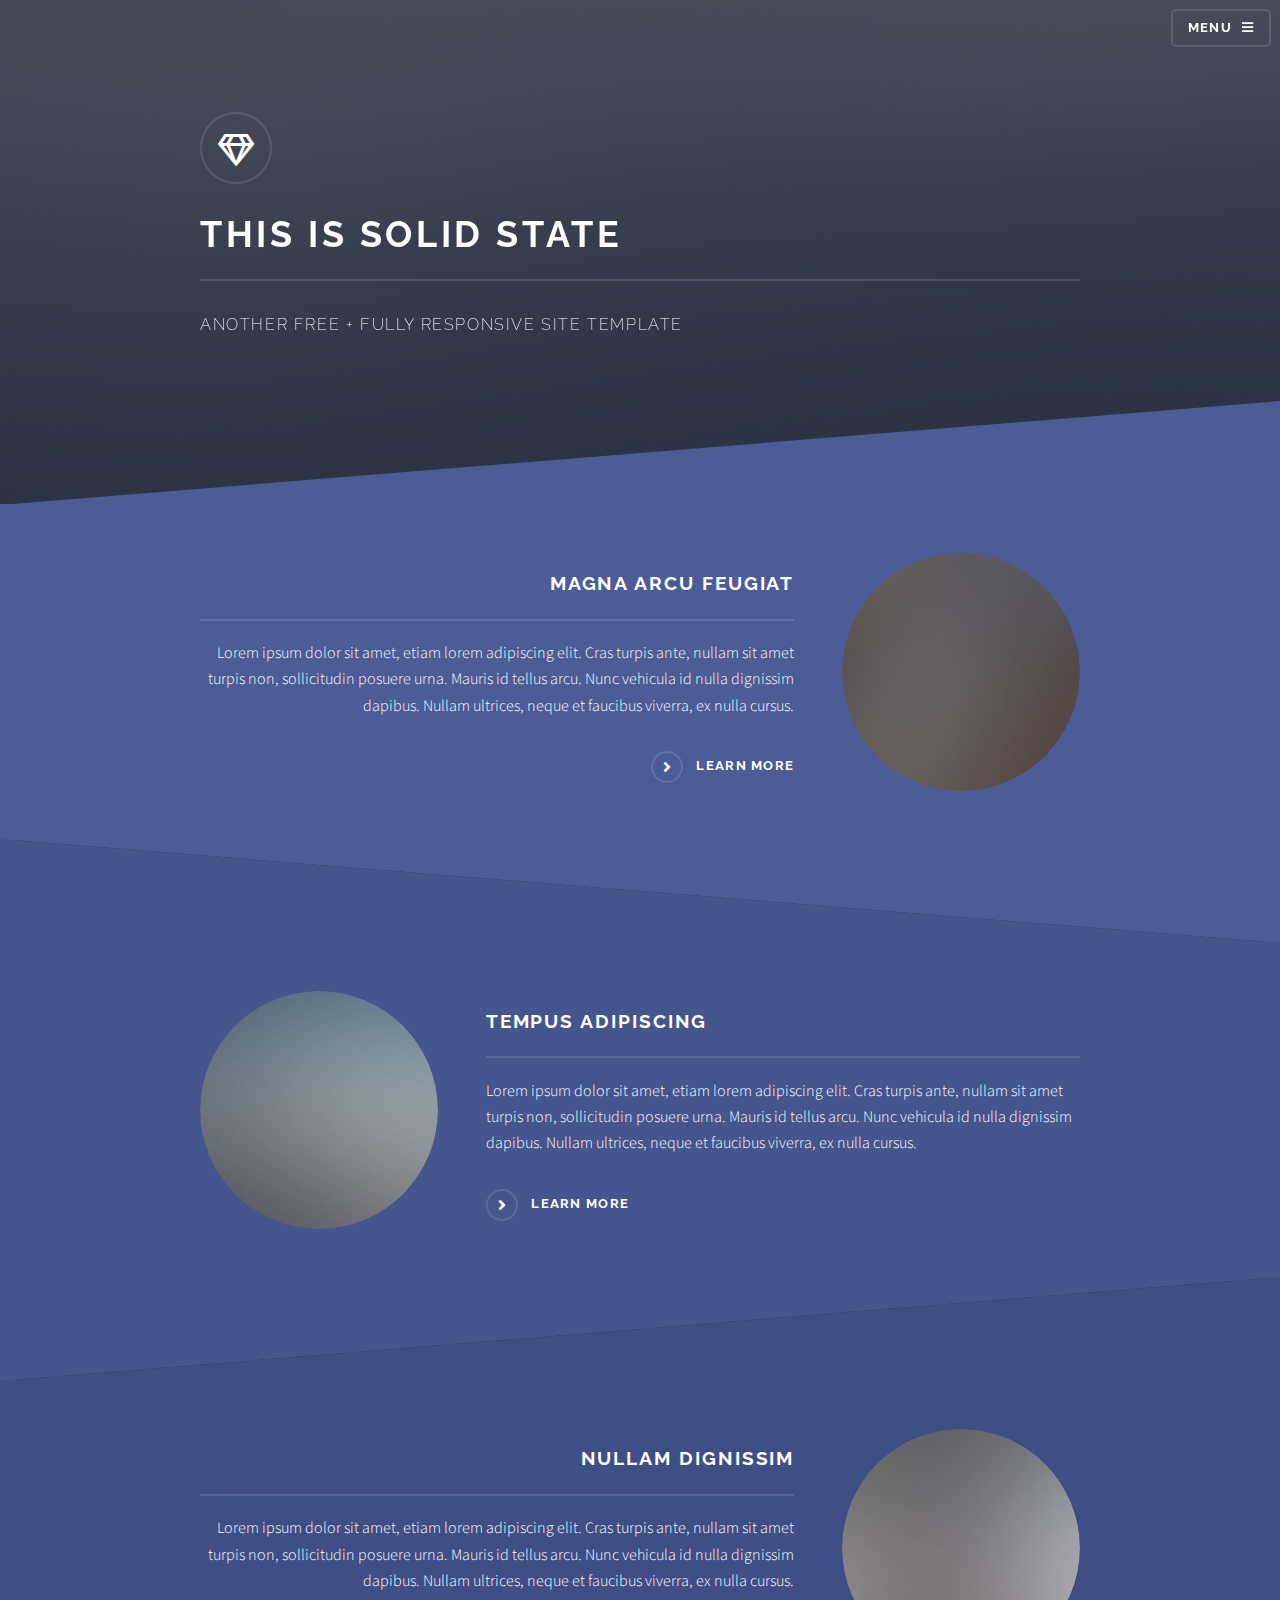
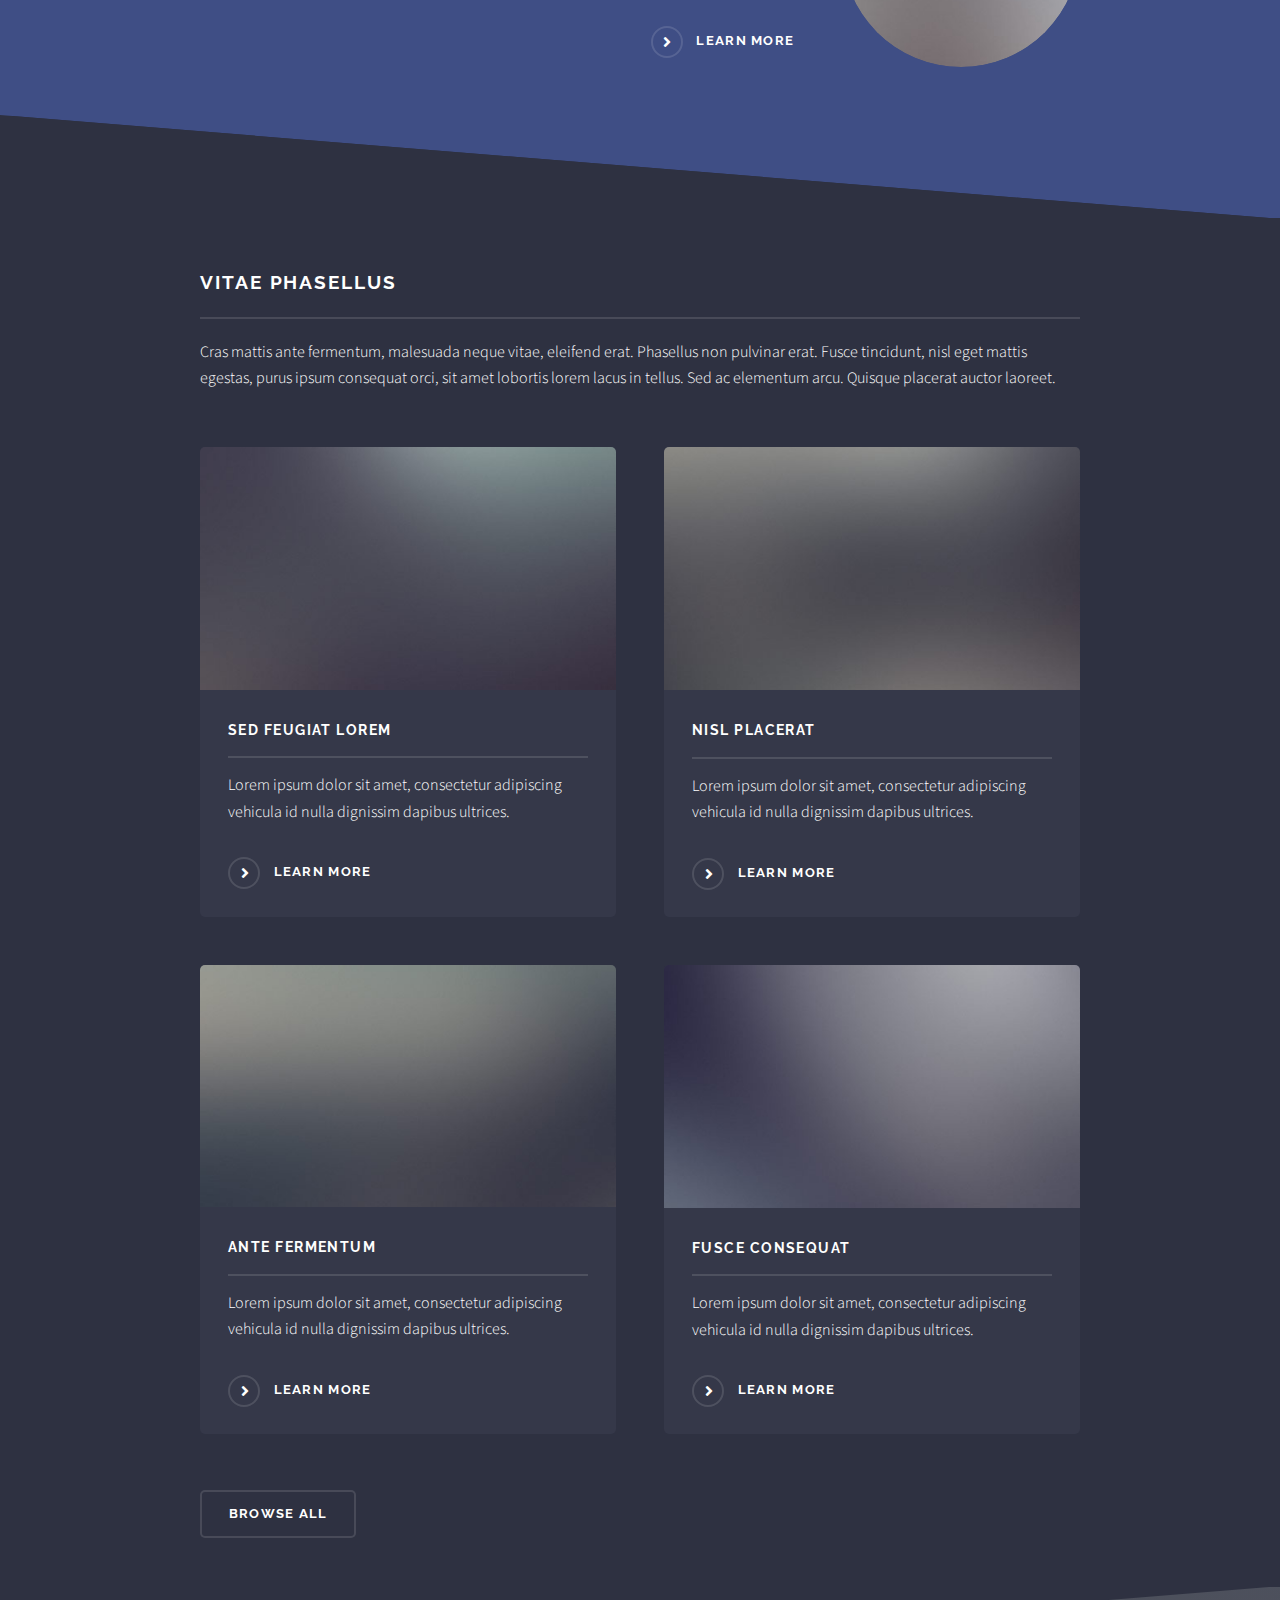
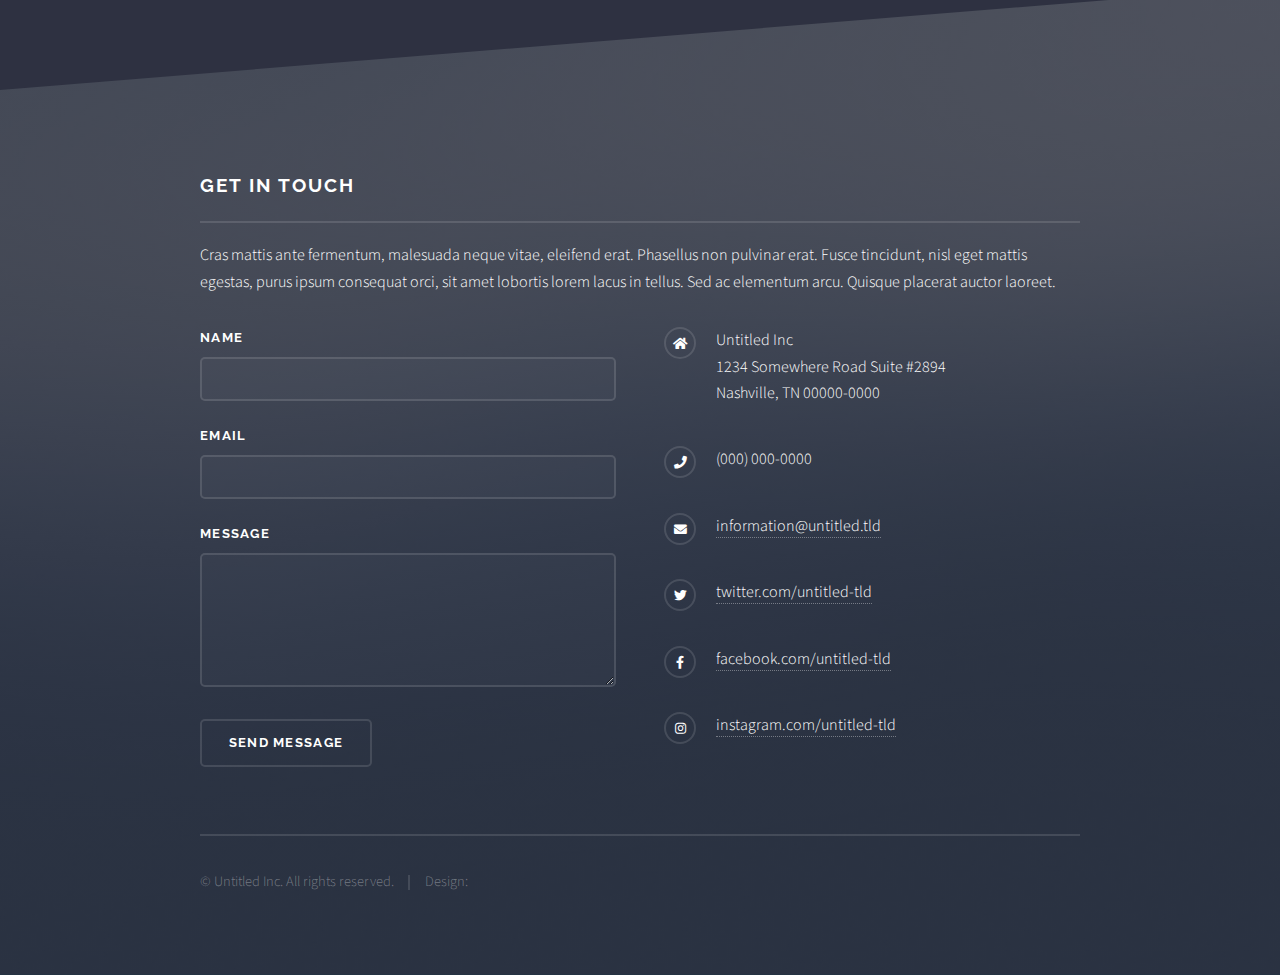
<file: index.html>
<!DOCTYPE HTML>
<!--
	Solid State
	 | @ajlkn
	Free for personal and commercial use under the CCA 3.0 license (/license)
-->
<html>
	<head>
		<title>Solid State </title>
		<meta charset="utf-8" />
		<meta name="viewport" content="width=device-width, initial-scale=1, user-scalable=no" />
		<link rel="stylesheet" href="assets/css/main.css" />
		<noscript><link rel="stylesheet" href="assets/css/noscript.css" /></noscript>
	</head>
	<body class="is-preload">

		<!-- Page Wrapper -->
			<div id="page-wrapper">

				<!-- Header -->
					<header id="header" class="alt">
						<h1><a href="index.html">Solid State</a></h1>
						<nav>
							<a href="#menu">Menu</a>
						</nav>
					</header>

				<!-- Menu -->
					<nav id="menu">
						<div class="inner">
							<h2>Menu</h2>
							<ul class="links">
								<li><a href="index.html">Home</a></li>
								<li><a href="generic.html">Generic</a></li>
								<li><a href="elements.html">Elements</a></li>
								<li><a href="#">Log In</a></li>
								<li><a href="#">Sign Up</a></li>
							</ul>
							<a href="#" class="close">Close</a>
						</div>
					</nav>

				<!-- Banner -->
					<section id="banner">
						<div class="inner">
							<div class="logo"><span class="icon fa-gem"></span></div>
							<h2>This is Solid State</h2>
							<p>Another free + fully responsive site template <a href="http://"></a></p>
						</div>
					</section>

				<!-- Wrapper -->
					<section id="wrapper">

						<!-- One -->
							<section id="one" class="wrapper spotlight style1">
								<div class="inner">
									<a href="#" class="image"><img src="images/pic01.jpg" alt="" /></a>
									<div class="content">
										<h2 class="major">Magna arcu feugiat</h2>
										<p>Lorem ipsum dolor sit amet, etiam lorem adipiscing elit. Cras turpis ante, nullam sit amet turpis non, sollicitudin posuere urna. Mauris id tellus arcu. Nunc vehicula id nulla dignissim dapibus. Nullam ultrices, neque et faucibus viverra, ex nulla cursus.</p>
										<a href="#" class="special">Learn more</a>
									</div>
								</div>
							</section>

						<!-- Two -->
							<section id="two" class="wrapper alt spotlight style2">
								<div class="inner">
									<a href="#" class="image"><img src="images/pic02.jpg" alt="" /></a>
									<div class="content">
										<h2 class="major">Tempus adipiscing</h2>
										<p>Lorem ipsum dolor sit amet, etiam lorem adipiscing elit. Cras turpis ante, nullam sit amet turpis non, sollicitudin posuere urna. Mauris id tellus arcu. Nunc vehicula id nulla dignissim dapibus. Nullam ultrices, neque et faucibus viverra, ex nulla cursus.</p>
										<a href="#" class="special">Learn more</a>
									</div>
								</div>
							</section>

						<!-- Three -->
							<section id="three" class="wrapper spotlight style3">
								<div class="inner">
									<a href="#" class="image"><img src="images/pic03.jpg" alt="" /></a>
									<div class="content">
										<h2 class="major">Nullam dignissim</h2>
										<p>Lorem ipsum dolor sit amet, etiam lorem adipiscing elit. Cras turpis ante, nullam sit amet turpis non, sollicitudin posuere urna. Mauris id tellus arcu. Nunc vehicula id nulla dignissim dapibus. Nullam ultrices, neque et faucibus viverra, ex nulla cursus.</p>
										<a href="#" class="special">Learn more</a>
									</div>
								</div>
							</section>

						<!-- Four -->
							<section id="four" class="wrapper alt style1">
								<div class="inner">
									<h2 class="major">Vitae phasellus</h2>
									<p>Cras mattis ante fermentum, malesuada neque vitae, eleifend erat. Phasellus non pulvinar erat. Fusce tincidunt, nisl eget mattis egestas, purus ipsum consequat orci, sit amet lobortis lorem lacus in tellus. Sed ac elementum arcu. Quisque placerat auctor laoreet.</p>
									<section class="features">
										<article>
											<a href="#" class="image"><img src="images/pic04.jpg" alt="" /></a>
											<h3 class="major">Sed feugiat lorem</h3>
											<p>Lorem ipsum dolor sit amet, consectetur adipiscing vehicula id nulla dignissim dapibus ultrices.</p>
											<a href="#" class="special">Learn more</a>
										</article>
										<article>
											<a href="#" class="image"><img src="images/pic05.jpg" alt="" /></a>
											<h3 class="major">Nisl placerat</h3>
											<p>Lorem ipsum dolor sit amet, consectetur adipiscing vehicula id nulla dignissim dapibus ultrices.</p>
											<a href="#" class="special">Learn more</a>
										</article>
										<article>
											<a href="#" class="image"><img src="images/pic06.jpg" alt="" /></a>
											<h3 class="major">Ante fermentum</h3>
											<p>Lorem ipsum dolor sit amet, consectetur adipiscing vehicula id nulla dignissim dapibus ultrices.</p>
											<a href="#" class="special">Learn more</a>
										</article>
										<article>
											<a href="#" class="image"><img src="images/pic07.jpg" alt="" /></a>
											<h3 class="major">Fusce consequat</h3>
											<p>Lorem ipsum dolor sit amet, consectetur adipiscing vehicula id nulla dignissim dapibus ultrices.</p>
											<a href="#" class="special">Learn more</a>
										</article>
									</section>
									<ul class="actions">
										<li><a href="#" class="button">Browse All</a></li>
									</ul>
								</div>
							</section>

					</section>

				<!-- Footer -->
					<section id="footer">
						<div class="inner">
							<h2 class="major">Get in touch</h2>
							<p>Cras mattis ante fermentum, malesuada neque vitae, eleifend erat. Phasellus non pulvinar erat. Fusce tincidunt, nisl eget mattis egestas, purus ipsum consequat orci, sit amet lobortis lorem lacus in tellus. Sed ac elementum arcu. Quisque placerat auctor laoreet.</p>
							<form method="post" action="#">
								<div class="fields">
									<div class="field">
										<label for="name">Name</label>
										<input type="text" name="name" id="name" />
									</div>
									<div class="field">
										<label for="email">Email</label>
										<input type="email" name="email" id="email" />
									</div>
									<div class="field">
										<label for="message">Message</label>
										<textarea name="message" id="message" rows="4"></textarea>
									</div>
								</div>
								<ul class="actions">
									<li><input type="submit" value="Send Message" /></li>
								</ul>
							</form>
							<ul class="contact">
								<li class="icon solid fa-home">
									Untitled Inc<br />
									1234 Somewhere Road Suite #2894<br />
									Nashville, TN 00000-0000
								</li>
								<li class="icon solid fa-phone">(000) 000-0000</li>
								<li class="icon solid fa-envelope"><a href="#">information@untitled.tld</a></li>
								<li class="icon brands fa-twitter"><a href="#">twitter.com/untitled-tld</a></li>
								<li class="icon brands fa-facebook-f"><a href="#">facebook.com/untitled-tld</a></li>
								<li class="icon brands fa-instagram"><a href="#">instagram.com/untitled-tld</a></li>
							</ul>
							<ul class="copyright">
								<li>&copy; Untitled Inc. All rights reserved.</li><li>Design: <a href="http://"></a></li>
							</ul>
						</div>
					</section>

			</div>

		<!-- Scripts -->
			<script src="assets/js/jquery.min.js"></script>
			<script src="assets/js/jquery.scrollex.min.js"></script>
			<script src="assets/js/browser.min.js"></script>
			<script src="assets/js/breakpoints.min.js"></script>
			<script src="assets/js/util.js"></script>
			<script src="assets/js/main.js"></script>

	</body>
</html>
</file>
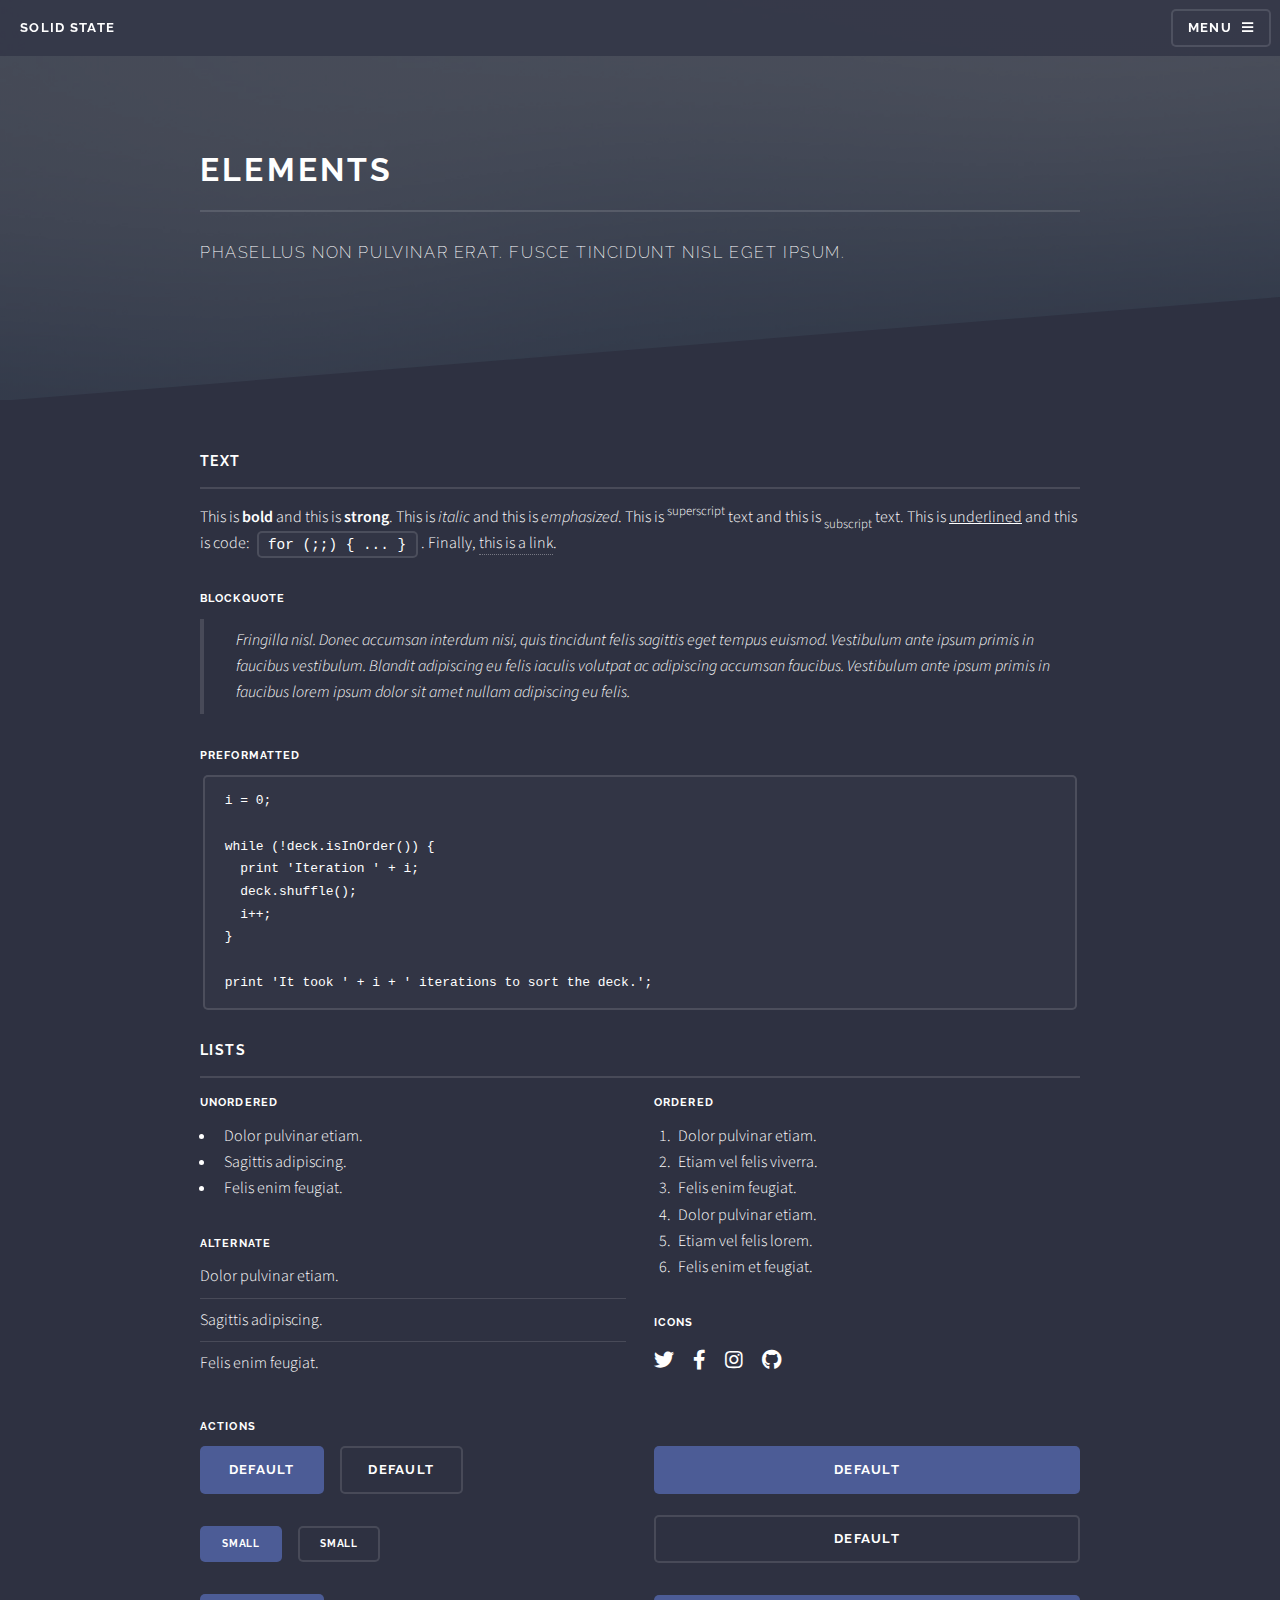
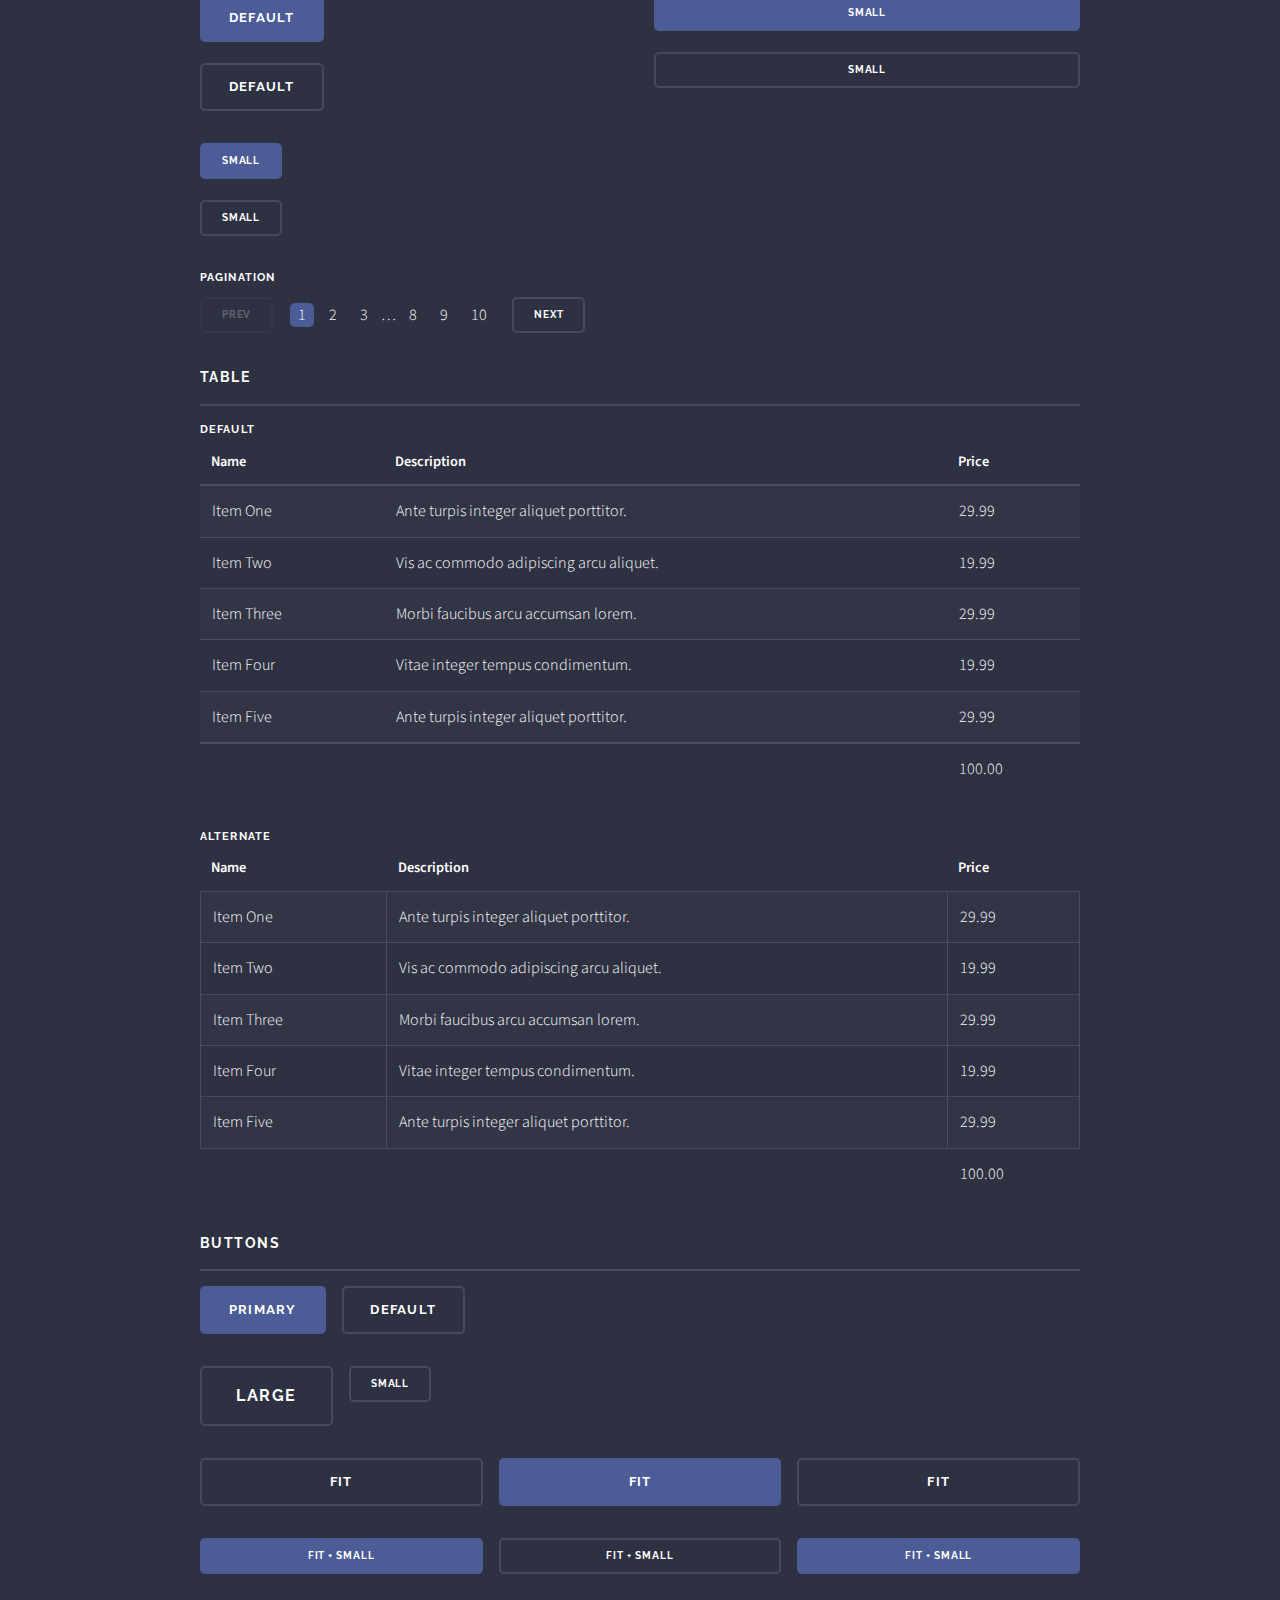
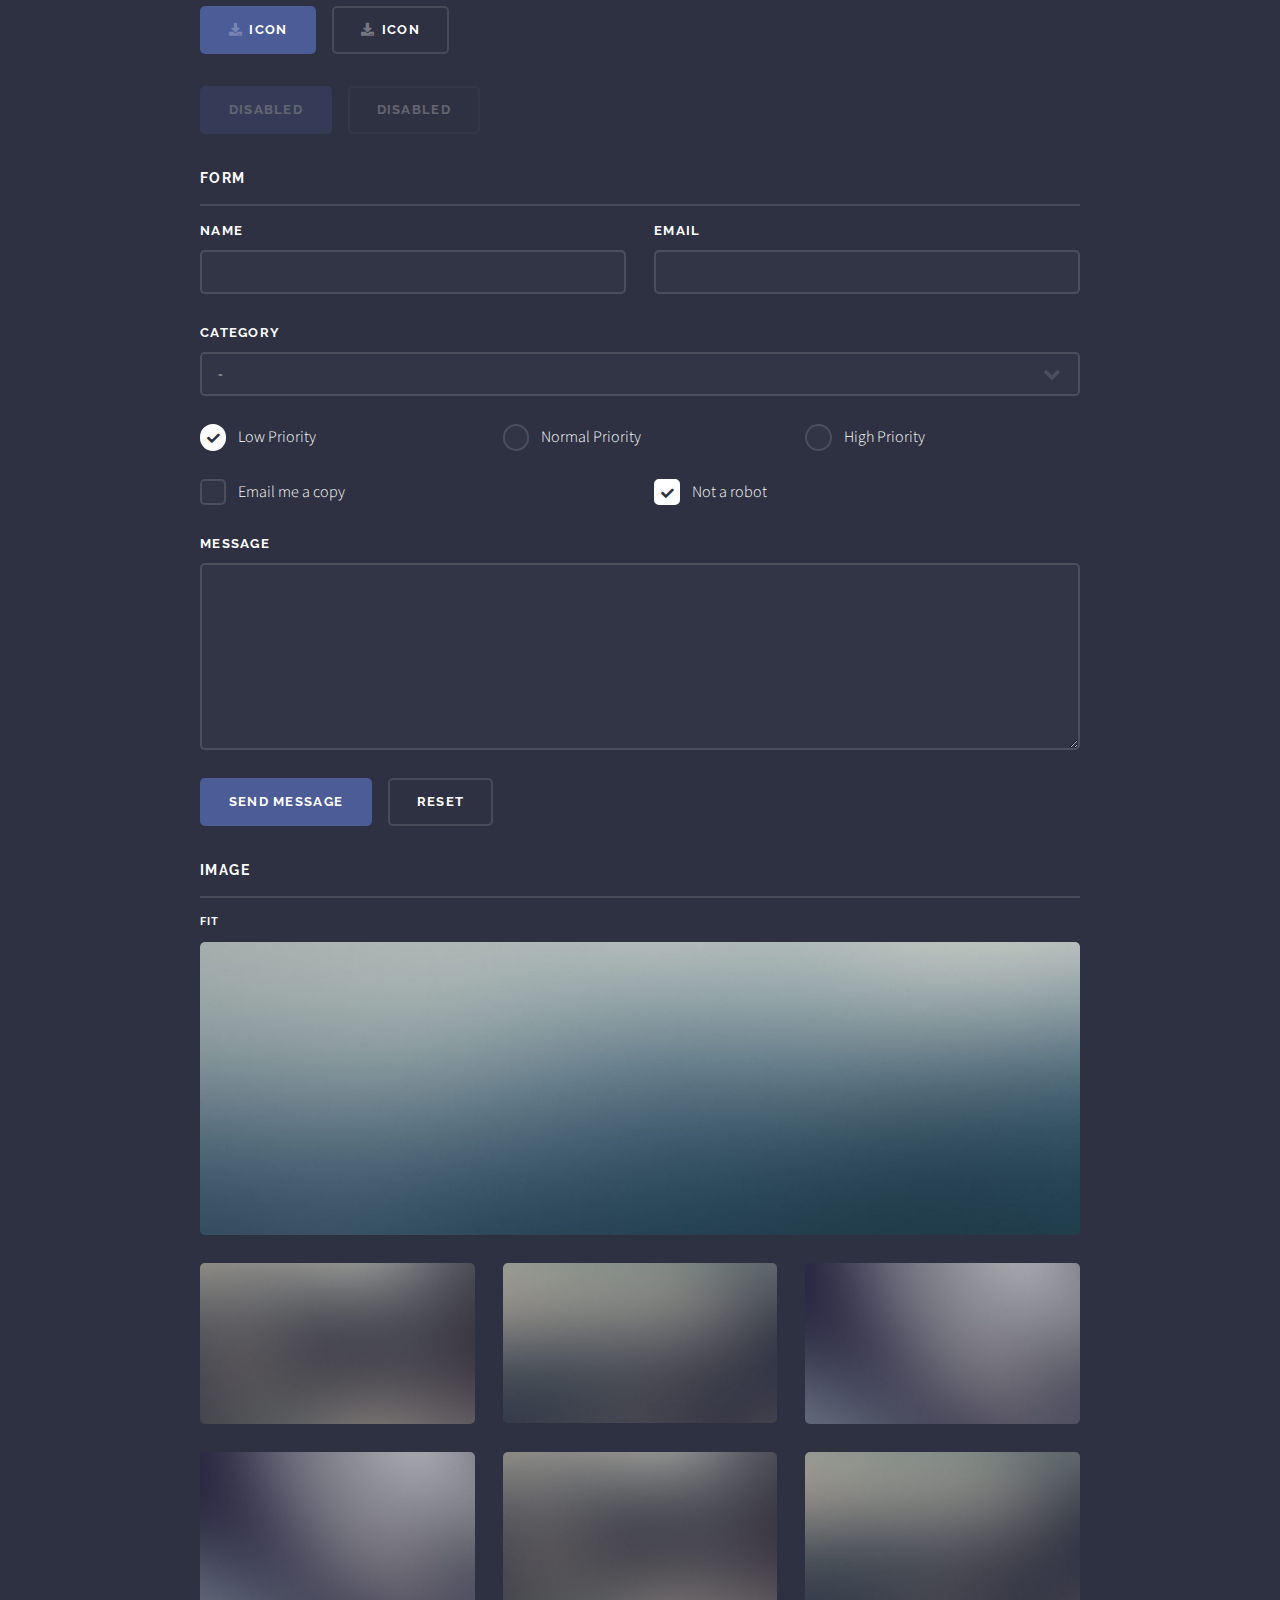
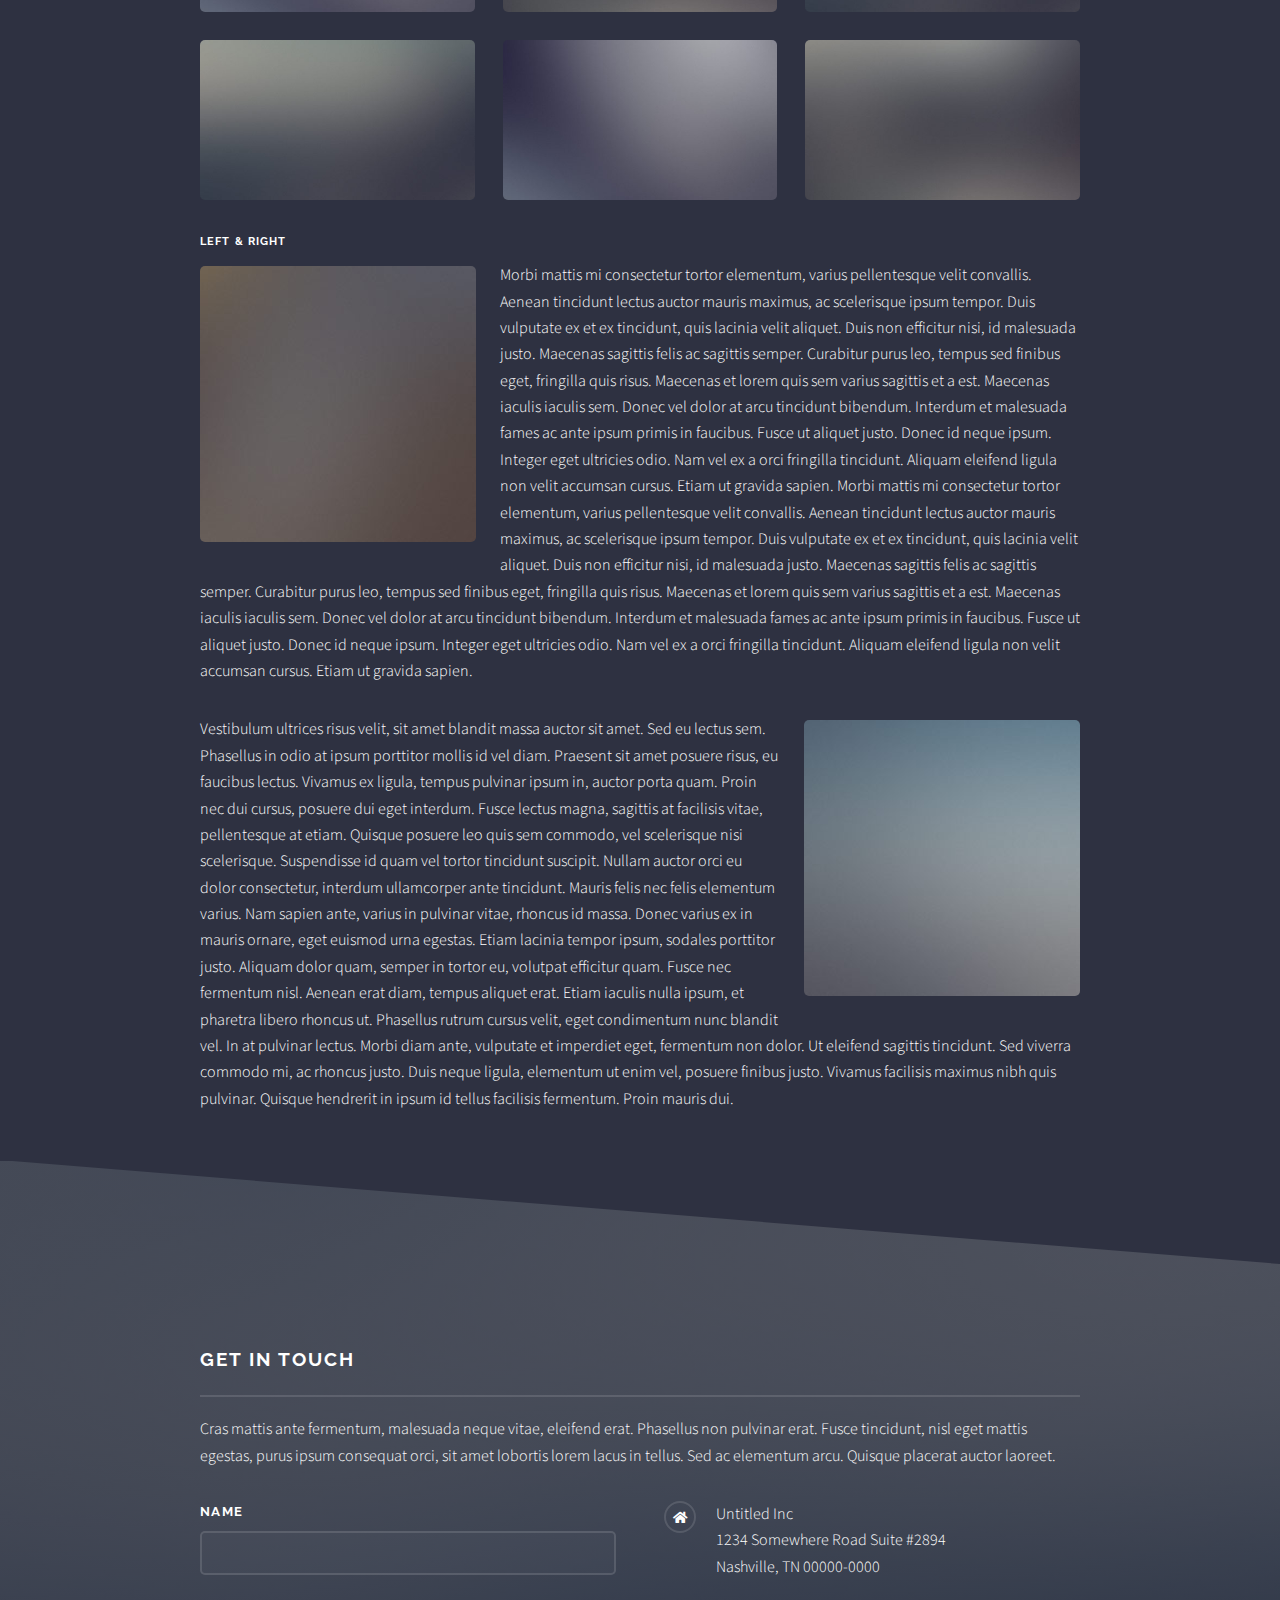
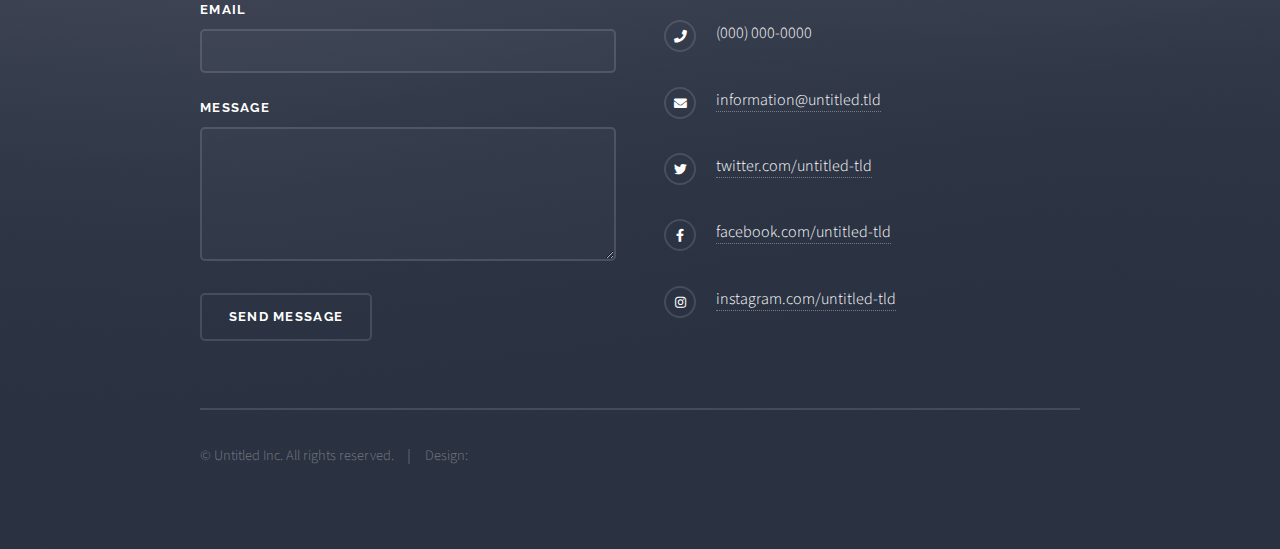
<file: elements.html>
<!DOCTYPE HTML>
<!--
	Solid State by 
	 | @ajlkn
	Free for personal and commercial use under the CCA 3.0 license (/license)
-->
<html>
	<head>
		<title>Elements - Solid State by </title>
		<meta charset="utf-8" />
		<meta name="viewport" content="width=device-width, initial-scale=1, user-scalable=no" />
		<link rel="stylesheet" href="assets/css/main.css" />
		<noscript><link rel="stylesheet" href="assets/css/noscript.css" /></noscript>
	</head>
	<body class="is-preload">

		<!-- Page Wrapper -->
			<div id="page-wrapper">

				<!-- Header -->
					<header id="header">
						<h1><a href="index.html">Solid State</a></h1>
						<nav>
							<a href="#menu">Menu</a>
						</nav>
					</header>

				<!-- Menu -->
					<nav id="menu">
						<div class="inner">
							<h2>Menu</h2>
							<ul class="links">
								<li><a href="index.html">Home</a></li>
								<li><a href="generic.html">Generic</a></li>
								<li><a href="elements.html">Elements</a></li>
								<li><a href="#">Log In</a></li>
								<li><a href="#">Sign Up</a></li>
							</ul>
							<a href="#" class="close">Close</a>
						</div>
					</nav>

				<!-- Wrapper -->
					<section id="wrapper">
						<header>
							<div class="inner">
								<h2>Elements</h2>
								<p>Phasellus non pulvinar erat. Fusce tincidunt nisl eget ipsum.</p>
							</div>
						</header>

						<!-- Content -->
							<div class="wrapper">
								<div class="inner">

									<section>
										<h3 class="major">Text</h3>
										<p>This is <b>bold</b> and this is <strong>strong</strong>. This is <i>italic</i> and this is <em>emphasized</em>.
										This is <sup>superscript</sup> text and this is <sub>subscript</sub> text.
										This is <u>underlined</u> and this is code: <code>for (;;) { ... }</code>. Finally, <a href="#">this is a link</a>.</p>
										<h4>Blockquote</h4>
										<blockquote>Fringilla nisl. Donec accumsan interdum nisi, quis tincidunt felis sagittis eget tempus euismod. Vestibulum ante ipsum primis in faucibus vestibulum. Blandit adipiscing eu felis iaculis volutpat ac adipiscing accumsan faucibus. Vestibulum ante ipsum primis in faucibus lorem ipsum dolor sit amet nullam adipiscing eu felis.</blockquote>
										<h4>Preformatted</h4>
										<pre><code>i = 0;

while (!deck.isInOrder()) {
  print 'Iteration ' + i;
  deck.shuffle();
  i++;
}

print 'It took ' + i + ' iterations to sort the deck.';</code></pre>
									</section>

									<section>
										<h3 class="major">Lists</h3>
										<div class="row">
											<div class="col-6 col-12-medium">
												<h4>Unordered</h4>
												<ul>
													<li>Dolor pulvinar etiam.</li>
													<li>Sagittis adipiscing.</li>
													<li>Felis enim feugiat.</li>
												</ul>
												<h4>Alternate</h4>
												<ul class="alt">
													<li>Dolor pulvinar etiam.</li>
													<li>Sagittis adipiscing.</li>
													<li>Felis enim feugiat.</li>
												</ul>
											</div>
											<div class="col-6 col-12-medium">
												<h4>Ordered</h4>
												<ol>
													<li>Dolor pulvinar etiam.</li>
													<li>Etiam vel felis viverra.</li>
													<li>Felis enim feugiat.</li>
													<li>Dolor pulvinar etiam.</li>
													<li>Etiam vel felis lorem.</li>
													<li>Felis enim et feugiat.</li>
												</ol>
												<h4>Icons</h4>
												<ul class="icons">
													<li><a href="#" class="icon brands fa-twitter"><span class="label">Twitter</span></a></li>
													<li><a href="#" class="icon brands fa-facebook-f"><span class="label">Facebook</span></a></li>
													<li><a href="#" class="icon brands fa-instagram"><span class="label">Instagram</span></a></li>
													<li><a href="#" class="icon brands fa-github"><span class="label">Github</span></a></li>
												</ul>
											</div>
										</div>
										<h4>Actions</h4>
										<div class="row">
											<div class="col-6 col-12-medium">
												<ul class="actions">
													<li><a href="#" class="button primary">Default</a></li>
													<li><a href="#" class="button">Default</a></li>
												</ul>
												<ul class="actions small">
													<li><a href="#" class="button primary small">Small</a></li>
													<li><a href="#" class="button small">Small</a></li>
												</ul>
												<ul class="actions stacked">
													<li><a href="#" class="button primary">Default</a></li>
													<li><a href="#" class="button">Default</a></li>
												</ul>
												<ul class="actions stacked small">
													<li><a href="#" class="button primary small">Small</a></li>
													<li><a href="#" class="button small">Small</a></li>
												</ul>
											</div>
											<div class="col-6 col-12-medium">
												<ul class="actions stacked">
													<li><a href="#" class="button primary fit">Default</a></li>
													<li><a href="#" class="button fit">Default</a></li>
												</ul>
												<ul class="actions stacked small">
													<li><a href="#" class="button primary small fit">Small</a></li>
													<li><a href="#" class="button small fit">Small</a></li>
												</ul>
											</div>
										</div>
										<h4>Pagination</h4>
										<ul class="pagination">
											<li><span class="button small disabled">Prev</span></li>
											<li><a href="#" class="page active">1</a></li>
											<li><a href="#" class="page">2</a></li>
											<li><a href="#" class="page">3</a></li>
											<li><span>&hellip;</span></li>
											<li><a href="#" class="page">8</a></li>
											<li><a href="#" class="page">9</a></li>
											<li><a href="#" class="page">10</a></li>
											<li><a href="#" class="button small">Next</a></li>
										</ul>
									</section>

									<section>
										<h3 class="major">Table</h3>
										<h4>Default</h4>
										<div class="table-wrapper">
											<table>
												<thead>
													<tr>
														<th>Name</th>
														<th>Description</th>
														<th>Price</th>
													</tr>
												</thead>
												<tbody>
													<tr>
														<td>Item One</td>
														<td>Ante turpis integer aliquet porttitor.</td>
														<td>29.99</td>
													</tr>
													<tr>
														<td>Item Two</td>
														<td>Vis ac commodo adipiscing arcu aliquet.</td>
														<td>19.99</td>
													</tr>
													<tr>
														<td>Item Three</td>
														<td> Morbi faucibus arcu accumsan lorem.</td>
														<td>29.99</td>
													</tr>
													<tr>
														<td>Item Four</td>
														<td>Vitae integer tempus condimentum.</td>
														<td>19.99</td>
													</tr>
													<tr>
														<td>Item Five</td>
														<td>Ante turpis integer aliquet porttitor.</td>
														<td>29.99</td>
													</tr>
												</tbody>
												<tfoot>
													<tr>
														<td colspan="2"></td>
														<td>100.00</td>
													</tr>
												</tfoot>
											</table>
										</div>

										<h4>Alternate</h4>
										<div class="table-wrapper">
											<table class="alt">
												<thead>
													<tr>
														<th>Name</th>
														<th>Description</th>
														<th>Price</th>
													</tr>
												</thead>
												<tbody>
													<tr>
														<td>Item One</td>
														<td>Ante turpis integer aliquet porttitor.</td>
														<td>29.99</td>
													</tr>
													<tr>
														<td>Item Two</td>
														<td>Vis ac commodo adipiscing arcu aliquet.</td>
														<td>19.99</td>
													</tr>
													<tr>
														<td>Item Three</td>
														<td> Morbi faucibus arcu accumsan lorem.</td>
														<td>29.99</td>
													</tr>
													<tr>
														<td>Item Four</td>
														<td>Vitae integer tempus condimentum.</td>
														<td>19.99</td>
													</tr>
													<tr>
														<td>Item Five</td>
														<td>Ante turpis integer aliquet porttitor.</td>
														<td>29.99</td>
													</tr>
												</tbody>
												<tfoot>
													<tr>
														<td colspan="2"></td>
														<td>100.00</td>
													</tr>
												</tfoot>
											</table>
										</div>
									</section>

									<section>
										<h3 class="major">Buttons</h3>
										<ul class="actions">
											<li><a href="#" class="button primary">Primary</a></li>
											<li><a href="#" class="button">Default</a></li>
										</ul>
										<ul class="actions">
											<li><a href="#" class="button large">Large</a></li>
											<li><a href="#" class="button small">Small</a></li>
										</ul>
										<ul class="actions fit">
											<li><a href="#" class="button fit">Fit</a></li>
											<li><a href="#" class="button primary fit">Fit</a></li>
											<li><a href="#" class="button fit">Fit</a></li>
										</ul>
										<ul class="actions fit small">
											<li><a href="#" class="button primary fit small">Fit + Small</a></li>
											<li><a href="#" class="button fit small">Fit + Small</a></li>
											<li><a href="#" class="button primary fit small">Fit + Small</a></li>
										</ul>
										<ul class="actions">
											<li><a href="#" class="button primary icon solid fa-download">Icon</a></li>
											<li><a href="#" class="button icon solid fa-download">Icon</a></li>
										</ul>
										<ul class="actions">
											<li><span class="button primary disabled">Disabled</span></li>
											<li><span class="button disabled">Disabled</span></li>
										</ul>
									</section>

									<section>
										<h3 class="major">Form</h3>
										<form method="post" action="#">
											<div class="row gtr-uniform">
												<div class="col-6 col-12-xsmall">
													<label for="demo-name">Name</label>
													<input type="text" name="demo-name" id="demo-name" value="" />
												</div>
												<div class="col-6 col-12-xsmall">
													<label for="demo-email">Email</label>
													<input type="email" name="demo-email" id="demo-email" value="" />
												</div>
												<div class="col-12">
													<label for="demo-category">Category</label>
													<select name="demo-category" id="demo-category">
														<option value="">-</option>
														<option value="1">Manufacturing</option>
														<option value="1">Shipping</option>
														<option value="1">Administration</option>
														<option value="1">Human Resources</option>
													</select>
												</div>
												<div class="col-4 col-12-small">
													<input type="radio" id="demo-priority-low" name="demo-priority" checked>
													<label for="demo-priority-low">Low Priority</label>
												</div>
												<div class="col-4 col-12-small">
													<input type="radio" id="demo-priority-normal" name="demo-priority">
													<label for="demo-priority-normal">Normal Priority</label>
												</div>
												<div class="col-4 col-12-small">
													<input type="radio" id="demo-priority-high" name="demo-priority">
													<label for="demo-priority-high">High Priority</label>
												</div>
												<div class="col-6 col-12-small">
													<input type="checkbox" id="demo-copy" name="demo-copy">
													<label for="demo-copy">Email me a copy</label>
												</div>
												<div class="col-6 col-12-small">
													<input type="checkbox" id="demo-human" name="demo-human" checked>
													<label for="demo-human">Not a robot</label>
												</div>
												<div class="col-12">
													<label for="demo-message">Message</label>
													<textarea name="demo-message" id="demo-message" rows="6"></textarea>
												</div>
												<div class="col-12">
													<ul class="actions">
														<li><input type="submit" value="Send Message" class="primary" /></li>
														<li><input type="reset" value="Reset" /></li>
													</ul>
												</div>
											</div>
										</form>
									</section>

									<section>
										<h3 class="major">Image</h3>
										<h4>Fit</h4>
										<div class="box alt">
											<div class="row gtr-uniform">
												<div class="col-12"><span class="image fit"><img src="images/pic08.jpg" alt="" /></span></div>
												<div class="col-4"><span class="image fit"><img src="images/pic05.jpg" alt="" /></span></div>
												<div class="col-4"><span class="image fit"><img src="images/pic06.jpg" alt="" /></span></div>
												<div class="col-4"><span class="image fit"><img src="images/pic07.jpg" alt="" /></span></div>
												<div class="col-4"><span class="image fit"><img src="images/pic07.jpg" alt="" /></span></div>
												<div class="col-4"><span class="image fit"><img src="images/pic05.jpg" alt="" /></span></div>
												<div class="col-4"><span class="image fit"><img src="images/pic06.jpg" alt="" /></span></div>
												<div class="col-4"><span class="image fit"><img src="images/pic06.jpg" alt="" /></span></div>
												<div class="col-4"><span class="image fit"><img src="images/pic07.jpg" alt="" /></span></div>
												<div class="col-4"><span class="image fit"><img src="images/pic05.jpg" alt="" /></span></div>
											</div>
										</div>
										<h4>Left &amp; Right</h4>
										<p><span class="image left"><img src="images/pic01.jpg" alt="" /></span>Morbi mattis mi consectetur tortor elementum, varius pellentesque velit convallis. Aenean tincidunt lectus auctor mauris maximus, ac scelerisque ipsum tempor. Duis vulputate ex et ex tincidunt, quis lacinia velit aliquet. Duis non efficitur nisi, id malesuada justo. Maecenas sagittis felis ac sagittis semper. Curabitur purus leo, tempus sed finibus eget, fringilla quis risus. Maecenas et lorem quis sem varius sagittis et a est. Maecenas iaculis iaculis sem. Donec vel dolor at arcu tincidunt bibendum. Interdum et malesuada fames ac ante ipsum primis in faucibus. Fusce ut aliquet justo. Donec id neque ipsum. Integer eget ultricies odio. Nam vel ex a orci fringilla tincidunt. Aliquam eleifend ligula non velit accumsan cursus. Etiam ut gravida sapien. Morbi mattis mi consectetur tortor elementum, varius pellentesque velit convallis. Aenean tincidunt lectus auctor mauris maximus, ac scelerisque ipsum tempor. Duis vulputate ex et ex tincidunt, quis lacinia velit aliquet. Duis non efficitur nisi, id malesuada justo. Maecenas sagittis felis ac sagittis semper. Curabitur purus leo, tempus sed finibus eget, fringilla quis risus. Maecenas et lorem quis sem varius sagittis et a est. Maecenas iaculis iaculis sem. Donec vel dolor at arcu tincidunt bibendum. Interdum et malesuada fames ac ante ipsum primis in faucibus. Fusce ut aliquet justo. Donec id neque ipsum. Integer eget ultricies odio. Nam vel ex a orci fringilla tincidunt. Aliquam eleifend ligula non velit accumsan cursus. Etiam ut gravida sapien.</p>
										<p><span class="image right"><img src="images/pic02.jpg" alt="" /></span>Vestibulum ultrices risus velit, sit amet blandit massa auctor sit amet. Sed eu lectus sem. Phasellus in odio at ipsum porttitor mollis id vel diam. Praesent sit amet posuere risus, eu faucibus lectus. Vivamus ex ligula, tempus pulvinar ipsum in, auctor porta quam. Proin nec dui cursus, posuere dui eget interdum. Fusce lectus magna, sagittis at facilisis vitae, pellentesque at etiam. Quisque posuere leo quis sem commodo, vel scelerisque nisi scelerisque. Suspendisse id quam vel tortor tincidunt suscipit. Nullam auctor orci eu dolor consectetur, interdum ullamcorper ante tincidunt. Mauris felis nec felis elementum varius. Nam sapien ante, varius in pulvinar vitae, rhoncus id massa. Donec varius ex in mauris ornare, eget euismod urna egestas. Etiam lacinia tempor ipsum, sodales porttitor justo. Aliquam dolor quam, semper in tortor eu, volutpat efficitur quam. Fusce nec fermentum nisl. Aenean erat diam, tempus aliquet erat. Etiam iaculis nulla ipsum, et pharetra libero rhoncus ut. Phasellus rutrum cursus velit, eget condimentum nunc blandit vel. In at pulvinar lectus. Morbi diam ante, vulputate et imperdiet eget, fermentum non dolor. Ut eleifend sagittis tincidunt. Sed viverra commodo mi, ac rhoncus justo. Duis neque ligula, elementum ut enim vel, posuere finibus justo. Vivamus facilisis maximus nibh quis pulvinar. Quisque hendrerit in ipsum id tellus facilisis fermentum. Proin mauris dui.</p>
									</section>

								</div>
							</div>

					</section>

				<!-- Footer -->
					<section id="footer">
						<div class="inner">
							<h2 class="major">Get in touch</h2>
							<p>Cras mattis ante fermentum, malesuada neque vitae, eleifend erat. Phasellus non pulvinar erat. Fusce tincidunt, nisl eget mattis egestas, purus ipsum consequat orci, sit amet lobortis lorem lacus in tellus. Sed ac elementum arcu. Quisque placerat auctor laoreet.</p>
							<form method="post" action="#">
								<div class="fields">
									<div class="field">
										<label for="name">Name</label>
										<input type="text" name="name" id="name" />
									</div>
									<div class="field">
										<label for="email">Email</label>
										<input type="email" name="email" id="email" />
									</div>
									<div class="field">
										<label for="message">Message</label>
										<textarea name="message" id="message" rows="4"></textarea>
									</div>
								</div>
								<ul class="actions">
									<li><input type="submit" value="Send Message" /></li>
								</ul>
							</form>
							<ul class="contact">
								<li class="icon solid fa-home">
									Untitled Inc<br />
									1234 Somewhere Road Suite #2894<br />
									Nashville, TN 00000-0000
								</li>
								<li class="icon solid fa-phone">(000) 000-0000</li>
								<li class="icon solid fa-envelope"><a href="#">information@untitled.tld</a></li>
								<li class="icon brands fa-twitter"><a href="#">twitter.com/untitled-tld</a></li>
								<li class="icon brands fa-facebook-f"><a href="#">facebook.com/untitled-tld</a></li>
								<li class="icon brands fa-instagram"><a href="#">instagram.com/untitled-tld</a></li>
							</ul>
							<ul class="copyright">
								<li>&copy; Untitled Inc. All rights reserved.</li><li>Design: <a href="http://"></a></li>
							</ul>
						</div>
					</section>

			</div>

		<!-- Scripts -->
			<script src="assets/js/jquery.min.js"></script>
			<script src="assets/js/jquery.scrollex.min.js"></script>
			<script src="assets/js/browser.min.js"></script>
			<script src="assets/js/breakpoints.min.js"></script>
			<script src="assets/js/util.js"></script>
			<script src="assets/js/main.js"></script>

	</body>
</html>
</file>
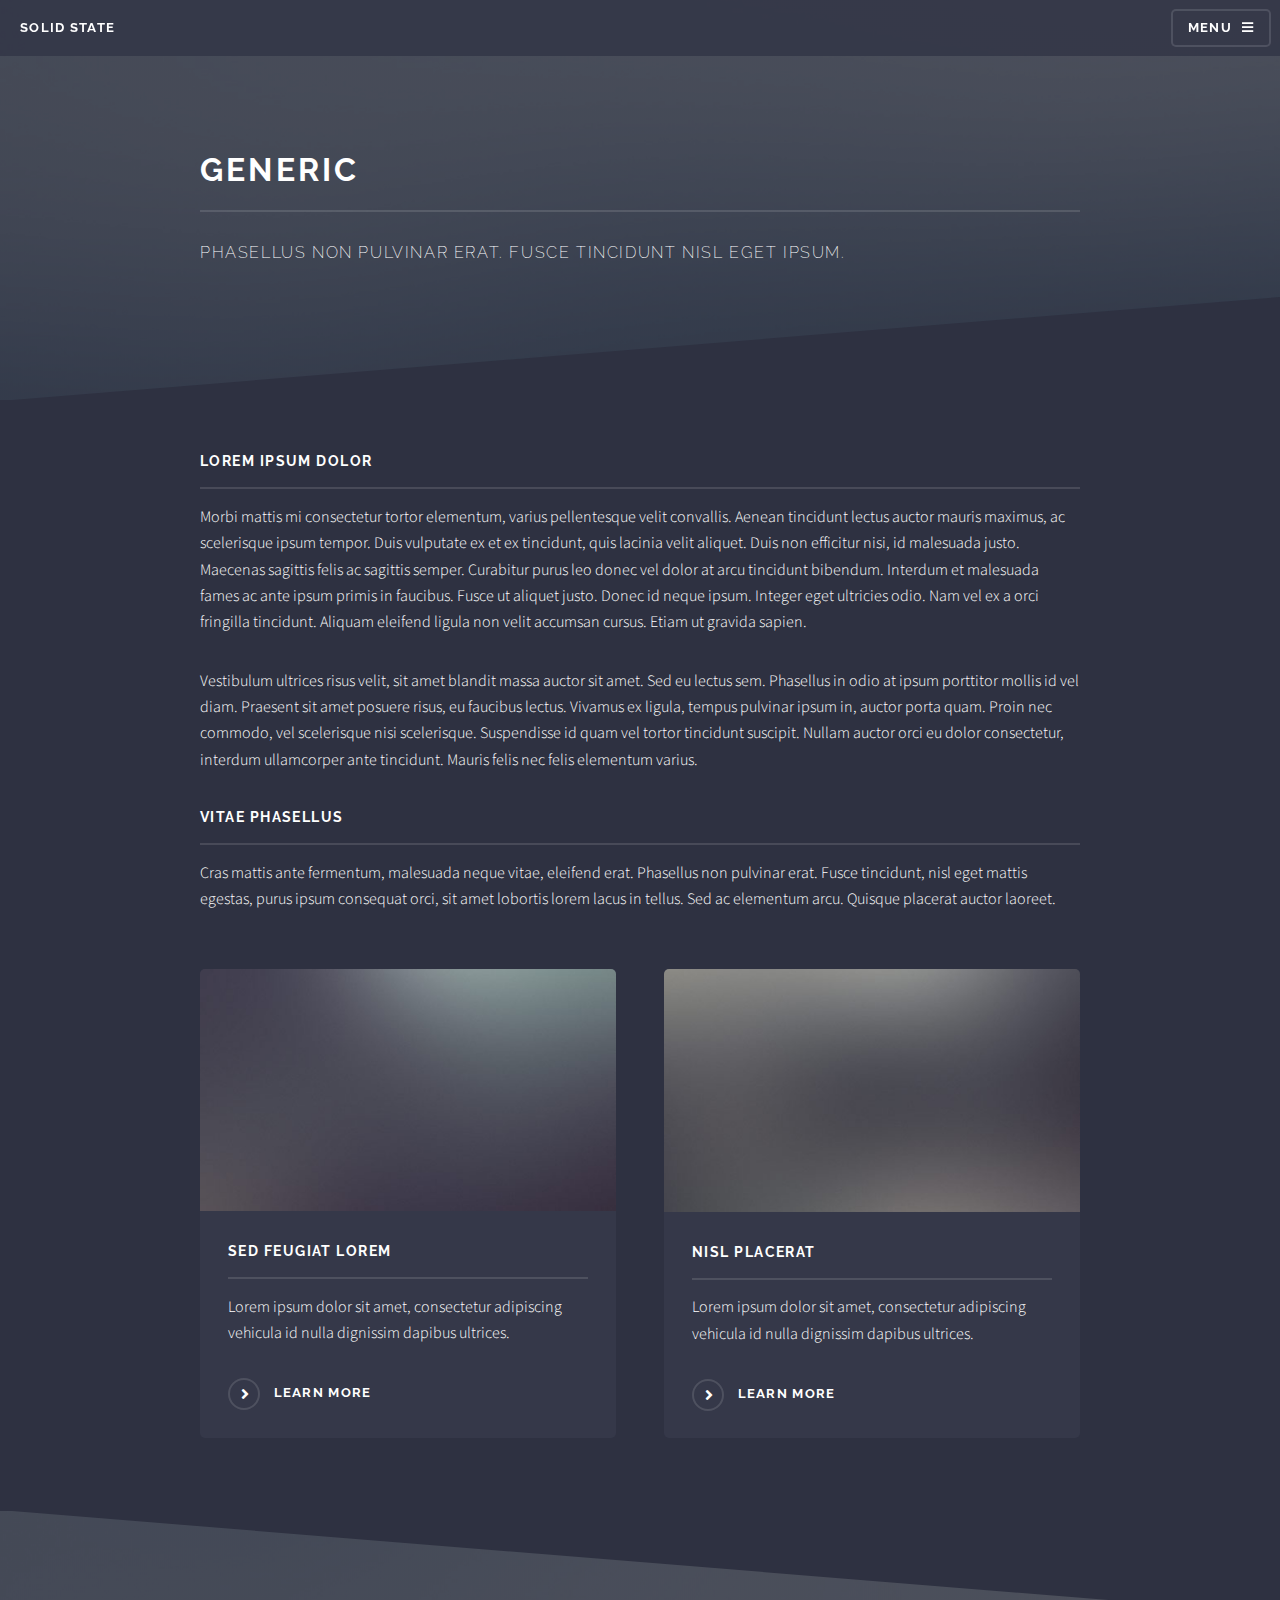
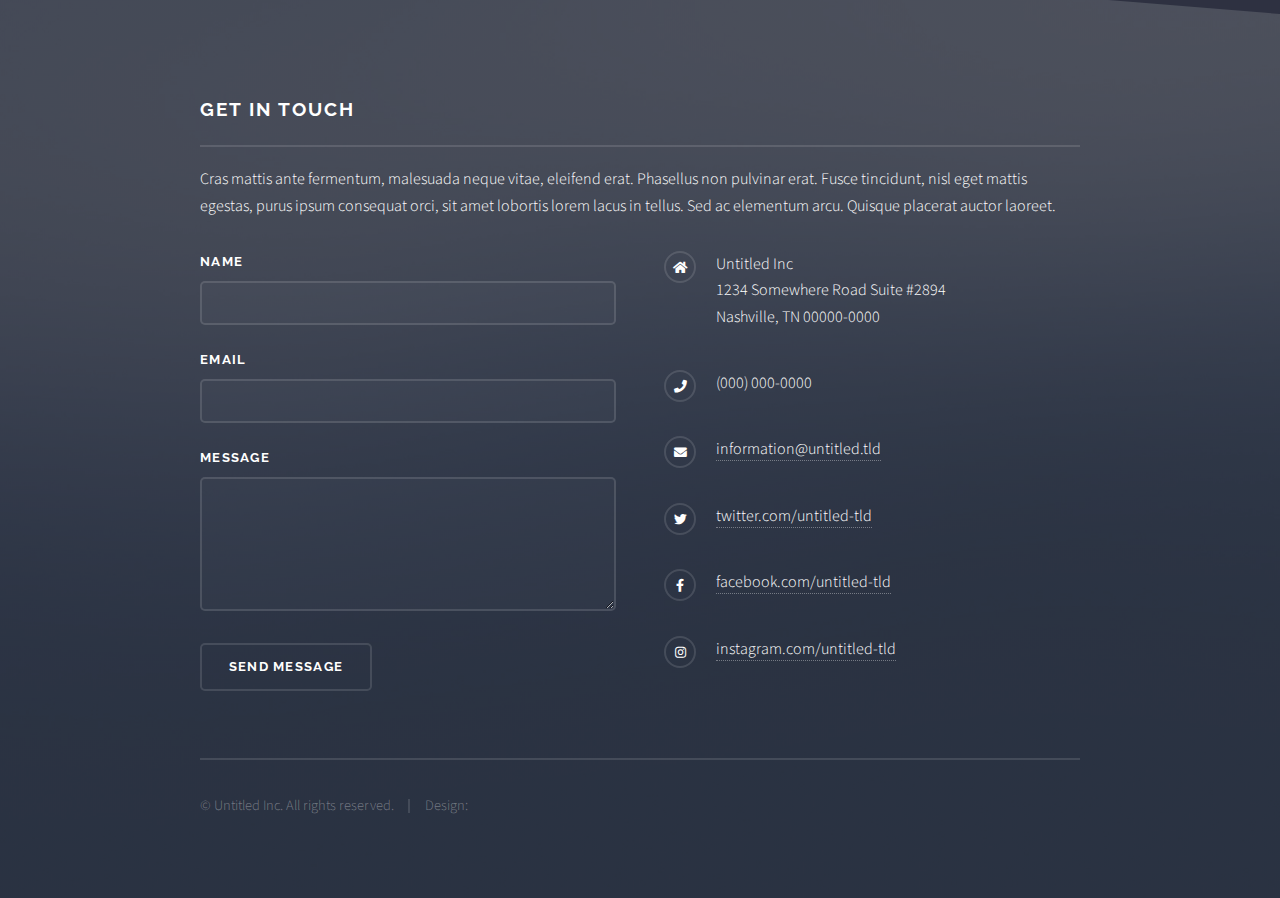
<file: generic.html>
<!DOCTYPE HTML>
<!--
	Solid State by 
	 | @ajlkn
	Free for personal and commercial use under the CCA 3.0 license (/license)
-->
<html>
	<head>
		<title>Generic - Solid State by </title>
		<meta charset="utf-8" />
		<meta name="viewport" content="width=device-width, initial-scale=1, user-scalable=no" />
		<link rel="stylesheet" href="assets/css/main.css" />
		<noscript><link rel="stylesheet" href="assets/css/noscript.css" /></noscript>
	</head>
	<body class="is-preload">

		<!-- Page Wrapper -->
			<div id="page-wrapper">

				<!-- Header -->
					<header id="header">
						<h1><a href="index.html">Solid State</a></h1>
						<nav>
							<a href="#menu">Menu</a>
						</nav>
					</header>

				<!-- Menu -->
					<nav id="menu">
						<div class="inner">
							<h2>Menu</h2>
							<ul class="links">
								<li><a href="index.html">Home</a></li>
								<li><a href="generic.html">Generic</a></li>
								<li><a href="elements.html">Elements</a></li>
								<li><a href="#">Log In</a></li>
								<li><a href="#">Sign Up</a></li>
							</ul>
							<a href="#" class="close">Close</a>
						</div>
					</nav>

				<!-- Wrapper -->
					<section id="wrapper">
						<header>
							<div class="inner">
								<h2>Generic</h2>
								<p>Phasellus non pulvinar erat. Fusce tincidunt nisl eget ipsum.</p>
							</div>
						</header>

						<!-- Content -->
							<div class="wrapper">
								<div class="inner">

									<h3 class="major">Lorem ipsum dolor</h3>
									<p>Morbi mattis mi consectetur tortor elementum, varius pellentesque velit convallis. Aenean tincidunt lectus auctor mauris maximus, ac scelerisque ipsum tempor. Duis vulputate ex et ex tincidunt, quis lacinia velit aliquet. Duis non efficitur nisi, id malesuada justo. Maecenas sagittis felis ac sagittis semper. Curabitur purus leo donec vel dolor at arcu tincidunt bibendum. Interdum et malesuada fames ac ante ipsum primis in faucibus. Fusce ut aliquet justo. Donec id neque ipsum. Integer eget ultricies odio. Nam vel ex a orci fringilla tincidunt. Aliquam eleifend ligula non velit accumsan cursus. Etiam ut gravida sapien.</p>

									<p>Vestibulum ultrices risus velit, sit amet blandit massa auctor sit amet. Sed eu lectus sem. Phasellus in odio at ipsum porttitor mollis id vel diam. Praesent sit amet posuere risus, eu faucibus lectus. Vivamus ex ligula, tempus pulvinar ipsum in, auctor porta quam. Proin nec commodo, vel scelerisque nisi scelerisque. Suspendisse id quam vel tortor tincidunt suscipit. Nullam auctor orci eu dolor consectetur, interdum ullamcorper ante tincidunt. Mauris felis nec felis elementum varius.</p>

									<h3 class="major">Vitae phasellus</h3>
									<p>Cras mattis ante fermentum, malesuada neque vitae, eleifend erat. Phasellus non pulvinar erat. Fusce tincidunt, nisl eget mattis egestas, purus ipsum consequat orci, sit amet lobortis lorem lacus in tellus. Sed ac elementum arcu. Quisque placerat auctor laoreet.</p>

									<section class="features">
										<article>
											<a href="#" class="image"><img src="images/pic04.jpg" alt="" /></a>
											<h3 class="major">Sed feugiat lorem</h3>
											<p>Lorem ipsum dolor sit amet, consectetur adipiscing vehicula id nulla dignissim dapibus ultrices.</p>
											<a href="#" class="special">Learn more</a>
										</article>
										<article>
											<a href="#" class="image"><img src="images/pic05.jpg" alt="" /></a>
											<h3 class="major">Nisl placerat</h3>
											<p>Lorem ipsum dolor sit amet, consectetur adipiscing vehicula id nulla dignissim dapibus ultrices.</p>
											<a href="#" class="special">Learn more</a>
										</article>
									</section>

								</div>
							</div>

					</section>

				<!-- Footer -->
					<section id="footer">
						<div class="inner">
							<h2 class="major">Get in touch</h2>
							<p>Cras mattis ante fermentum, malesuada neque vitae, eleifend erat. Phasellus non pulvinar erat. Fusce tincidunt, nisl eget mattis egestas, purus ipsum consequat orci, sit amet lobortis lorem lacus in tellus. Sed ac elementum arcu. Quisque placerat auctor laoreet.</p>
							<form method="post" action="#">
								<div class="fields">
									<div class="field">
										<label for="name">Name</label>
										<input type="text" name="name" id="name" />
									</div>
									<div class="field">
										<label for="email">Email</label>
										<input type="email" name="email" id="email" />
									</div>
									<div class="field">
										<label for="message">Message</label>
										<textarea name="message" id="message" rows="4"></textarea>
									</div>
								</div>
								<ul class="actions">
									<li><input type="submit" value="Send Message" /></li>
								</ul>
							</form>
							<ul class="contact">
								<li class="icon solid fa-home">
									Untitled Inc<br />
									1234 Somewhere Road Suite #2894<br />
									Nashville, TN 00000-0000
								</li>
								<li class="icon solid fa-phone">(000) 000-0000</li>
								<li class="icon solid fa-envelope"><a href="#">information@untitled.tld</a></li>
								<li class="icon brands fa-twitter"><a href="#">twitter.com/untitled-tld</a></li>
								<li class="icon brands fa-facebook-f"><a href="#">facebook.com/untitled-tld</a></li>
								<li class="icon brands fa-instagram"><a href="#">instagram.com/untitled-tld</a></li>
							</ul>
							<ul class="copyright">
								<li>&copy; Untitled Inc. All rights reserved.</li><li>Design: <a href="http://"></a></li>
							</ul>
						</div>
					</section>

			</div>

		<!-- Scripts -->
			<script src="assets/js/jquery.min.js"></script>
			<script src="assets/js/jquery.scrollex.min.js"></script>
			<script src="assets/js/browser.min.js"></script>
			<script src="assets/js/breakpoints.min.js"></script>
			<script src="assets/js/util.js"></script>
			<script src="assets/js/main.js"></script>

	</body>
</html>
</file>
<file: assets/css/noscript.css>
/*
	Solid State by 
	 | @ajlkn
	Free for personal and commercial use under the CCA 3.0 license (/license)
*/

/* Banner */

	body.is-preload #banner .logo {
		-moz-transform: none;
		-webkit-transform: none;
		-ms-transform: none;
		transform: none;
		opacity: 1;
	}

	body.is-preload #banner h2 {
		opacity: 1;
		-moz-transform: none;
		-webkit-transform: none;
		-ms-transform: none;
		transform: none;
		-moz-filter: none;
		-webkit-filter: none;
		-ms-filter: none;
		filter: none;
	}

	body.is-preload #banner p {
		opacity: 01;
		-moz-transform: none;
		-webkit-transform: none;
		-ms-transform: none;
		transform: none;
		-moz-filter: none;
		-webkit-filter: none;
		-ms-filter: none;
		filter: none;
	}
</file>
<file: assets/css/main.css>
@import url(fontawesome-all.min.css);
@import url("https://fonts.googleapis.com/css?family=Raleway:200,700|Source+Sans+Pro:300,600,300italic,600italic");

/*
	Solid State by 
	 | @ajlkn
	Free for personal and commercial use under the CCA 3.0 license (/license)
*/

html, body, div, span, applet, object,
iframe, h1, h2, h3, h4, h5, h6, p, blockquote,
pre, a, abbr, acronym, address, big, cite,
code, del, dfn, em, img, ins, kbd, q, s, samp,
small, strike, strong, sub, sup, tt, var, b,
u, i, center, dl, dt, dd, ol, ul, li, fieldset,
form, label, legend, table, caption, tbody,
tfoot, thead, tr, th, td, article, aside,
canvas, details, embed, figure, figcaption,
footer, header, hgroup, menu, nav, output, ruby,
section, summary, time, mark, audio, video {
	margin: 0;
	padding: 0;
	border: 0;
	font-size: 100%;
	font: inherit;
	vertical-align: baseline;}

article, aside, details, figcaption, figure,
footer, header, hgroup, menu, nav, section {
	display: block;}

body {
	line-height: 1;
}

ol, ul {
	list-style: none;
}

blockquote, q {
	quotes: none;
}

	blockquote:before, blockquote:after, q:before, q:after {
		content: '';
		content: none;
	}

table {
	border-collapse: collapse;
	border-spacing: 0;
}

body {
	-webkit-text-size-adjust: none;
}

mark {
	background-color: transparent;
	color: inherit;
}

input::-moz-focus-inner {
	border: 0;
	padding: 0;
}

input, select, textarea {
	-moz-appearance: none;
	-webkit-appearance: none;
	-ms-appearance: none;
	appearance: none;
}

/* Basic */

	@-ms-viewport {
		width: device-width;
	}

	body {
		-ms-overflow-style: scrollbar;
	}

	@media screen and (max-width: 480px) {

		html, body {
			min-width: 320px;
		}

	}

	html {
		box-sizing: border-box;
	}

	*, *:before, *:after {
		box-sizing: inherit;
	}

	body {
		background-color: #2e3141;
		background-image: linear-gradient(to top, rgba(46, 49, 65, 0.8), rgba(46, 49, 65, 0.8)), url("../../images/bg.jpg");
		background-size: auto, cover;
		background-attachment: fixed, fixed;
		background-position: center, center;
	}

		body.is-preload *, body.is-preload *:before, body.is-preload *:after {
			-moz-animation: none !important;
			-webkit-animation: none !important;
			-ms-animation: none !important;
			animation: none !important;
			-moz-transition: none !important;
			-webkit-transition: none !important;
			-ms-transition: none !important;
			transition: none !important;
		}

/* Type */

	body, input, select, textarea {
		color: #ffffff;
		font-family: "Source Sans Pro", Helvetica, sans-serif;
		font-size: 16.5pt;
		font-weight: 300;
		line-height: 1.65;
	}

		@media screen and (max-width: 1680px) {

			body, input, select, textarea {
				font-size: 13pt;
			}

		}

		@media screen and (max-width: 1280px) {

			body, input, select, textarea {
				font-size: 12pt;
			}

		}

		@media screen and (max-width: 980px) {

			body, input, select, textarea {
				font-size: 12pt;
			}

		}

		@media screen and (max-width: 736px) {

			body, input, select, textarea {
				font-size: 12pt;
			}

		}

		@media screen and (max-width: 480px) {

			body, input, select, textarea {
				font-size: 12pt;
			}

		}

	a {
		-moz-transition: color 0.2s ease-in-out, border-bottom-color 0.2s ease-in-out;
		-webkit-transition: color 0.2s ease-in-out, border-bottom-color 0.2s ease-in-out;
		-ms-transition: color 0.2s ease-in-out, border-bottom-color 0.2s ease-in-out;
		transition: color 0.2s ease-in-out, border-bottom-color 0.2s ease-in-out;
		border-bottom: dotted 1px rgba(255, 255, 255, 0.35);
		color: #ffffff;
		text-decoration: none;
	}

		a:hover {
			border-bottom-color: transparent;
			color: #ffffff !important;
		}

		a.special:not(.button) {
			text-decoration: none;
			border-bottom: 0;
			display: block;
			font-family: Raleway, Helvetica, sans-serif;
			font-size: 0.8em;
			font-weight: 700;
			letter-spacing: 0.1em;
			margin: 0 0 2em 0;
			text-transform: uppercase;
		}

			a.special:not(.button):before {
				-moz-osx-font-smoothing: grayscale;
				-webkit-font-smoothing: antialiased;
				display: inline-block;
				font-style: normal;
				font-variant: normal;
				text-rendering: auto;
				line-height: 1;
				text-transform: none !important;
				font-family: 'Font Awesome 5 Free';
				font-weight: 900;
			}

			a.special:not(.button):before {
				-moz-transition: background-color 0.2s ease-in-out;
				-webkit-transition: background-color 0.2s ease-in-out;
				-ms-transition: background-color 0.2s ease-in-out;
				transition: background-color 0.2s ease-in-out;
				border-radius: 100%;
				border: solid 2px rgba(255, 255, 255, 0.125);
				content: '\f105';
				display: inline-block;
				font-size: 1.25em;
				height: 2em;
				line-height: 1.75em;
				margin-right: 0.85em;
				text-align: center;
				text-indent: 0.15em;
				vertical-align: middle;
				width: 2em;
			}

			a.special:not(.button):hover:before {
				background-color: rgba(255, 255, 255, 0.025);
			}

			a.special:not(.button):active:before {
				background-color: rgba(255, 255, 255, 0.075);
			}

	strong, b {
		color: #ffffff;
		font-weight: 600;
	}

	em, i {
		font-style: italic;
	}

	p {
		margin: 0 0 2em 0;
	}

	h1, h2, h3, h4, h5, h6 {
		color: #ffffff;
		font-family: Raleway, Helvetica, sans-serif;
		font-weight: 700;
		letter-spacing: 0.1em;
		margin: 0 0 1em 0;
		text-transform: uppercase;
	}

		h1 a, h2 a, h3 a, h4 a, h5 a, h6 a {
			color: inherit;
			text-decoration: none;
			border-bottom: 0;
		}

		h1 span, h2 span, h3 span, h4 span, h5 span, h6 span {
			font-weight: 200;
		}

		h1.major, h2.major, h3.major, h4.major, h5.major, h6.major {
			padding-bottom: 1em;
			border-bottom: solid 2px rgba(255, 255, 255, 0.125);
		}

	h2 {
		font-size: 1.2em;
	}

	h3 {
		font-size: 0.9em;
	}

	h4 {
		font-size: 0.7em;
	}

	h5 {
		font-size: 0.7em;
	}

	h6 {
		font-size: 0.7em;
	}

	@media screen and (max-width: 736px) {

		h2 {
			font-size: 1em;
		}

		h3 {
			font-size: 0.8em;
		}

	}

	sub {
		font-size: 0.8em;
		position: relative;
		top: 0.5em;
	}

	sup {
		font-size: 0.8em;
		position: relative;
		top: -0.5em;
	}

	blockquote {
		border-left: solid 4px rgba(255, 255, 255, 0.125);
		font-style: italic;
		margin: 0 0 2em 0;
		padding: 0.5em 0 0.5em 2em;
	}

	code {
		background: rgba(255, 255, 255, 0.025);
		border-radius: 5px;
		border: solid 2px rgba(255, 255, 255, 0.125);
		font-family: "Courier New", monospace;
		font-size: 0.9em;
		margin: 0 0.25em;
		padding: 0.25em 0.65em;
	}

	pre {
		-webkit-overflow-scrolling: touch;
		font-family: "Courier New", monospace;
		font-size: 0.9em;
		margin: 0 0 2em 0;
	}

		pre code {
			display: block;
			line-height: 1.75em;
			padding: 1em 1.5em;
			overflow-x: auto;
		}

	hr {
		border: 0;
		border-bottom: solid 2px rgba(255, 255, 255, 0.125);
		margin: 2.5em 0;
	}

		hr.major {
			margin: 4em 0;
		}

	.align-left {
		text-align: left;
	}

	.align-center {
		text-align: center;
	}

	.align-right {
		text-align: right;
	}

/* Row */

	.row {
		display: flex;
		flex-wrap: wrap;
		box-sizing: border-box;
		align-items: stretch;
	}

		.row > * {
			box-sizing: border-box;
		}

		.row.gtr-uniform > * > :last-child {
			margin-bottom: 0;
		}

		.row.aln-left {
			justify-content: flex-start;
		}

		.row.aln-center {
			justify-content: center;
		}

		.row.aln-right {
			justify-content: flex-end;
		}

		.row.aln-top {
			align-items: flex-start;
		}

		.row.aln-middle {
			align-items: center;
		}

		.row.aln-bottom {
			align-items: flex-end;
		}

		.row > .imp {
			order: -1;
		}

		.row > .col-1 {
			width: 8.33333%;
		}

		.row > .off-1 {
			margin-left: 8.33333%;
		}

		.row > .col-2 {
			width: 16.66667%;
		}

		.row > .off-2 {
			margin-left: 16.66667%;
		}

		.row > .col-3 {
			width: 25%;
		}

		.row > .off-3 {
			margin-left: 25%;
		}

		.row > .col-4 {
			width: 33.33333%;
		}

		.row > .off-4 {
			margin-left: 33.33333%;
		}

		.row > .col-5 {
			width: 41.66667%;
		}

		.row > .off-5 {
			margin-left: 41.66667%;
		}

		.row > .col-6 {
			width: 50%;
		}

		.row > .off-6 {
			margin-left: 50%;
		}

		.row > .col-7 {
			width: 58.33333%;
		}

		.row > .off-7 {
			margin-left: 58.33333%;
		}

		.row > .col-8 {
			width: 66.66667%;
		}

		.row > .off-8 {
			margin-left: 66.66667%;
		}

		.row > .col-9 {
			width: 75%;
		}

		.row > .off-9 {
			margin-left: 75%;
		}

		.row > .col-10 {
			width: 83.33333%;
		}

		.row > .off-10 {
			margin-left: 83.33333%;
		}

		.row > .col-11 {
			width: 91.66667%;
		}

		.row > .off-11 {
			margin-left: 91.66667%;
		}

		.row > .col-12 {
			width: 100%;
		}

		.row > .off-12 {
			margin-left: 100%;
		}

		.row.gtr-0 {
			margin-top: 0;
			margin-left: 0em;
		}

			.row.gtr-0 > * {
				padding: 0 0 0 0em;
			}

			.row.gtr-0.gtr-uniform {
				margin-top: 0em;
			}

				.row.gtr-0.gtr-uniform > * {
					padding-top: 0em;
				}

		.row.gtr-25 {
			margin-top: 0;
			margin-left: -0.4375em;
		}

			.row.gtr-25 > * {
				padding: 0 0 0 0.4375em;
			}

			.row.gtr-25.gtr-uniform {
				margin-top: -0.4375em;
			}

				.row.gtr-25.gtr-uniform > * {
					padding-top: 0.4375em;
				}

		.row.gtr-50 {
			margin-top: 0;
			margin-left: -0.875em;
		}

			.row.gtr-50 > * {
				padding: 0 0 0 0.875em;
			}

			.row.gtr-50.gtr-uniform {
				margin-top: -0.875em;
			}

				.row.gtr-50.gtr-uniform > * {
					padding-top: 0.875em;
				}

		.row {
			margin-top: 0;
			margin-left: -1.75em;
		}

			.row > * {
				padding: 0 0 0 1.75em;
			}

			.row.gtr-uniform {
				margin-top: -1.75em;
			}

				.row.gtr-uniform > * {
					padding-top: 1.75em;
				}

		.row.gtr-150 {
			margin-top: 0;
			margin-left: -2.625em;
		}

			.row.gtr-150 > * {
				padding: 0 0 0 2.625em;
			}

			.row.gtr-150.gtr-uniform {
				margin-top: -2.625em;
			}

				.row.gtr-150.gtr-uniform > * {
					padding-top: 2.625em;
				}

		.row.gtr-200 {
			margin-top: 0;
			margin-left: -3.5em;
		}

			.row.gtr-200 > * {
				padding: 0 0 0 3.5em;
			}

			.row.gtr-200.gtr-uniform {
				margin-top: -3.5em;
			}

				.row.gtr-200.gtr-uniform > * {
					padding-top: 3.5em;
				}

		@media screen and (max-width: 1680px) {

			.row {
				display: flex;
				flex-wrap: wrap;
				box-sizing: border-box;
				align-items: stretch;
			}

				.row > * {
					box-sizing: border-box;
				}

				.row.gtr-uniform > * > :last-child {
					margin-bottom: 0;
				}

				.row.aln-left {
					justify-content: flex-start;
				}

				.row.aln-center {
					justify-content: center;
				}

				.row.aln-right {
					justify-content: flex-end;
				}

				.row.aln-top {
					align-items: flex-start;
				}

				.row.aln-middle {
					align-items: center;
				}

				.row.aln-bottom {
					align-items: flex-end;
				}

				.row > .imp-xlarge {
					order: -1;
				}

				.row > .col-1-xlarge {
					width: 8.33333%;
				}

				.row > .off-1-xlarge {
					margin-left: 8.33333%;
				}

				.row > .col-2-xlarge {
					width: 16.66667%;
				}

				.row > .off-2-xlarge {
					margin-left: 16.66667%;
				}

				.row > .col-3-xlarge {
					width: 25%;
				}

				.row > .off-3-xlarge {
					margin-left: 25%;
				}

				.row > .col-4-xlarge {
					width: 33.33333%;
				}

				.row > .off-4-xlarge {
					margin-left: 33.33333%;
				}

				.row > .col-5-xlarge {
					width: 41.66667%;
				}

				.row > .off-5-xlarge {
					margin-left: 41.66667%;
				}

				.row > .col-6-xlarge {
					width: 50%;
				}

				.row > .off-6-xlarge {
					margin-left: 50%;
				}

				.row > .col-7-xlarge {
					width: 58.33333%;
				}

				.row > .off-7-xlarge {
					margin-left: 58.33333%;
				}

				.row > .col-8-xlarge {
					width: 66.66667%;
				}

				.row > .off-8-xlarge {
					margin-left: 66.66667%;
				}

				.row > .col-9-xlarge {
					width: 75%;
				}

				.row > .off-9-xlarge {
					margin-left: 75%;
				}

				.row > .col-10-xlarge {
					width: 83.33333%;
				}

				.row > .off-10-xlarge {
					margin-left: 83.33333%;
				}

				.row > .col-11-xlarge {
					width: 91.66667%;
				}

				.row > .off-11-xlarge {
					margin-left: 91.66667%;
				}

				.row > .col-12-xlarge {
					width: 100%;
				}

				.row > .off-12-xlarge {
					margin-left: 100%;
				}

				.row.gtr-0 {
					margin-top: 0;
					margin-left: 0em;
				}

					.row.gtr-0 > * {
						padding: 0 0 0 0em;
					}

					.row.gtr-0.gtr-uniform {
						margin-top: 0em;
					}

						.row.gtr-0.gtr-uniform > * {
							padding-top: 0em;
						}

				.row.gtr-25 {
					margin-top: 0;
					margin-left: -0.4375em;
				}

					.row.gtr-25 > * {
						padding: 0 0 0 0.4375em;
					}

					.row.gtr-25.gtr-uniform {
						margin-top: -0.4375em;
					}

						.row.gtr-25.gtr-uniform > * {
							padding-top: 0.4375em;
						}

				.row.gtr-50 {
					margin-top: 0;
					margin-left: -0.875em;
				}

					.row.gtr-50 > * {
						padding: 0 0 0 0.875em;
					}

					.row.gtr-50.gtr-uniform {
						margin-top: -0.875em;
					}

						.row.gtr-50.gtr-uniform > * {
							padding-top: 0.875em;
						}

				.row {
					margin-top: 0;
					margin-left: -1.75em;
				}

					.row > * {
						padding: 0 0 0 1.75em;
					}

					.row.gtr-uniform {
						margin-top: -1.75em;
					}

						.row.gtr-uniform > * {
							padding-top: 1.75em;
						}

				.row.gtr-150 {
					margin-top: 0;
					margin-left: -2.625em;
				}

					.row.gtr-150 > * {
						padding: 0 0 0 2.625em;
					}

					.row.gtr-150.gtr-uniform {
						margin-top: -2.625em;
					}

						.row.gtr-150.gtr-uniform > * {
							padding-top: 2.625em;
						}

				.row.gtr-200 {
					margin-top: 0;
					margin-left: -3.5em;
				}

					.row.gtr-200 > * {
						padding: 0 0 0 3.5em;
					}

					.row.gtr-200.gtr-uniform {
						margin-top: -3.5em;
					}

						.row.gtr-200.gtr-uniform > * {
							padding-top: 3.5em;
						}

		}

		@media screen and (max-width: 1280px) {

			.row {
				display: flex;
				flex-wrap: wrap;
				box-sizing: border-box;
				align-items: stretch;
			}

				.row > * {
					box-sizing: border-box;
				}

				.row.gtr-uniform > * > :last-child {
					margin-bottom: 0;
				}

				.row.aln-left {
					justify-content: flex-start;
				}

				.row.aln-center {
					justify-content: center;
				}

				.row.aln-right {
					justify-content: flex-end;
				}

				.row.aln-top {
					align-items: flex-start;
				}

				.row.aln-middle {
					align-items: center;
				}

				.row.aln-bottom {
					align-items: flex-end;
				}

				.row > .imp-large {
					order: -1;
				}

				.row > .col-1-large {
					width: 8.33333%;
				}

				.row > .off-1-large {
					margin-left: 8.33333%;
				}

				.row > .col-2-large {
					width: 16.66667%;
				}

				.row > .off-2-large {
					margin-left: 16.66667%;
				}

				.row > .col-3-large {
					width: 25%;
				}

				.row > .off-3-large {
					margin-left: 25%;
				}

				.row > .col-4-large {
					width: 33.33333%;
				}

				.row > .off-4-large {
					margin-left: 33.33333%;
				}

				.row > .col-5-large {
					width: 41.66667%;
				}

				.row > .off-5-large {
					margin-left: 41.66667%;
				}

				.row > .col-6-large {
					width: 50%;
				}

				.row > .off-6-large {
					margin-left: 50%;
				}

				.row > .col-7-large {
					width: 58.33333%;
				}

				.row > .off-7-large {
					margin-left: 58.33333%;
				}

				.row > .col-8-large {
					width: 66.66667%;
				}

				.row > .off-8-large {
					margin-left: 66.66667%;
				}

				.row > .col-9-large {
					width: 75%;
				}

				.row > .off-9-large {
					margin-left: 75%;
				}

				.row > .col-10-large {
					width: 83.33333%;
				}

				.row > .off-10-large {
					margin-left: 83.33333%;
				}

				.row > .col-11-large {
					width: 91.66667%;
				}

				.row > .off-11-large {
					margin-left: 91.66667%;
				}

				.row > .col-12-large {
					width: 100%;
				}

				.row > .off-12-large {
					margin-left: 100%;
				}

				.row.gtr-0 {
					margin-top: 0;
					margin-left: 0em;
				}

					.row.gtr-0 > * {
						padding: 0 0 0 0em;
					}

					.row.gtr-0.gtr-uniform {
						margin-top: 0em;
					}

						.row.gtr-0.gtr-uniform > * {
							padding-top: 0em;
						}

				.row.gtr-25 {
					margin-top: 0;
					margin-left: -0.4375em;
				}

					.row.gtr-25 > * {
						padding: 0 0 0 0.4375em;
					}

					.row.gtr-25.gtr-uniform {
						margin-top: -0.4375em;
					}

						.row.gtr-25.gtr-uniform > * {
							padding-top: 0.4375em;
						}

				.row.gtr-50 {
					margin-top: 0;
					margin-left: -0.875em;
				}

					.row.gtr-50 > * {
						padding: 0 0 0 0.875em;
					}

					.row.gtr-50.gtr-uniform {
						margin-top: -0.875em;
					}

						.row.gtr-50.gtr-uniform > * {
							padding-top: 0.875em;
						}

				.row {
					margin-top: 0;
					margin-left: -1.75em;
				}

					.row > * {
						padding: 0 0 0 1.75em;
					}

					.row.gtr-uniform {
						margin-top: -1.75em;
					}

						.row.gtr-uniform > * {
							padding-top: 1.75em;
						}

				.row.gtr-150 {
					margin-top: 0;
					margin-left: -2.625em;
				}

					.row.gtr-150 > * {
						padding: 0 0 0 2.625em;
					}

					.row.gtr-150.gtr-uniform {
						margin-top: -2.625em;
					}

						.row.gtr-150.gtr-uniform > * {
							padding-top: 2.625em;
						}

				.row.gtr-200 {
					margin-top: 0;
					margin-left: -3.5em;
				}

					.row.gtr-200 > * {
						padding: 0 0 0 3.5em;
					}

					.row.gtr-200.gtr-uniform {
						margin-top: -3.5em;
					}

						.row.gtr-200.gtr-uniform > * {
							padding-top: 3.5em;
						}

		}

		@media screen and (max-width: 980px) {

			.row {
				display: flex;
				flex-wrap: wrap;
				box-sizing: border-box;
				align-items: stretch;
			}

				.row > * {
					box-sizing: border-box;
				}

				.row.gtr-uniform > * > :last-child {
					margin-bottom: 0;
				}

				.row.aln-left {
					justify-content: flex-start;
				}

				.row.aln-center {
					justify-content: center;
				}

				.row.aln-right {
					justify-content: flex-end;
				}

				.row.aln-top {
					align-items: flex-start;
				}

				.row.aln-middle {
					align-items: center;
				}

				.row.aln-bottom {
					align-items: flex-end;
				}

				.row > .imp-medium {
					order: -1;
				}

				.row > .col-1-medium {
					width: 8.33333%;
				}

				.row > .off-1-medium {
					margin-left: 8.33333%;
				}

				.row > .col-2-medium {
					width: 16.66667%;
				}

				.row > .off-2-medium {
					margin-left: 16.66667%;
				}

				.row > .col-3-medium {
					width: 25%;
				}

				.row > .off-3-medium {
					margin-left: 25%;
				}

				.row > .col-4-medium {
					width: 33.33333%;
				}

				.row > .off-4-medium {
					margin-left: 33.33333%;
				}

				.row > .col-5-medium {
					width: 41.66667%;
				}

				.row > .off-5-medium {
					margin-left: 41.66667%;
				}

				.row > .col-6-medium {
					width: 50%;
				}

				.row > .off-6-medium {
					margin-left: 50%;
				}

				.row > .col-7-medium {
					width: 58.33333%;
				}

				.row > .off-7-medium {
					margin-left: 58.33333%;
				}

				.row > .col-8-medium {
					width: 66.66667%;
				}

				.row > .off-8-medium {
					margin-left: 66.66667%;
				}

				.row > .col-9-medium {
					width: 75%;
				}

				.row > .off-9-medium {
					margin-left: 75%;
				}

				.row > .col-10-medium {
					width: 83.33333%;
				}

				.row > .off-10-medium {
					margin-left: 83.33333%;
				}

				.row > .col-11-medium {
					width: 91.66667%;
				}

				.row > .off-11-medium {
					margin-left: 91.66667%;
				}

				.row > .col-12-medium {
					width: 100%;
				}

				.row > .off-12-medium {
					margin-left: 100%;
				}

				.row.gtr-0 {
					margin-top: 0;
					margin-left: 0em;
				}

					.row.gtr-0 > * {
						padding: 0 0 0 0em;
					}

					.row.gtr-0.gtr-uniform {
						margin-top: 0em;
					}

						.row.gtr-0.gtr-uniform > * {
							padding-top: 0em;
						}

				.row.gtr-25 {
					margin-top: 0;
					margin-left: -0.4375em;
				}

					.row.gtr-25 > * {
						padding: 0 0 0 0.4375em;
					}

					.row.gtr-25.gtr-uniform {
						margin-top: -0.4375em;
					}

						.row.gtr-25.gtr-uniform > * {
							padding-top: 0.4375em;
						}

				.row.gtr-50 {
					margin-top: 0;
					margin-left: -0.875em;
				}

					.row.gtr-50 > * {
						padding: 0 0 0 0.875em;
					}

					.row.gtr-50.gtr-uniform {
						margin-top: -0.875em;
					}

						.row.gtr-50.gtr-uniform > * {
							padding-top: 0.875em;
						}

				.row {
					margin-top: 0;
					margin-left: -1.75em;
				}

					.row > * {
						padding: 0 0 0 1.75em;
					}

					.row.gtr-uniform {
						margin-top: -1.75em;
					}

						.row.gtr-uniform > * {
							padding-top: 1.75em;
						}

				.row.gtr-150 {
					margin-top: 0;
					margin-left: -2.625em;
				}

					.row.gtr-150 > * {
						padding: 0 0 0 2.625em;
					}

					.row.gtr-150.gtr-uniform {
						margin-top: -2.625em;
					}

						.row.gtr-150.gtr-uniform > * {
							padding-top: 2.625em;
						}

				.row.gtr-200 {
					margin-top: 0;
					margin-left: -3.5em;
				}

					.row.gtr-200 > * {
						padding: 0 0 0 3.5em;
					}

					.row.gtr-200.gtr-uniform {
						margin-top: -3.5em;
					}

						.row.gtr-200.gtr-uniform > * {
							padding-top: 3.5em;
						}

		}

		@media screen and (max-width: 736px) {

			.row {
				display: flex;
				flex-wrap: wrap;
				box-sizing: border-box;
				align-items: stretch;
			}

				.row > * {
					box-sizing: border-box;
				}

				.row.gtr-uniform > * > :last-child {
					margin-bottom: 0;
				}

				.row.aln-left {
					justify-content: flex-start;
				}

				.row.aln-center {
					justify-content: center;
				}

				.row.aln-right {
					justify-content: flex-end;
				}

				.row.aln-top {
					align-items: flex-start;
				}

				.row.aln-middle {
					align-items: center;
				}

				.row.aln-bottom {
					align-items: flex-end;
				}

				.row > .imp-small {
					order: -1;
				}

				.row > .col-1-small {
					width: 8.33333%;
				}

				.row > .off-1-small {
					margin-left: 8.33333%;
				}

				.row > .col-2-small {
					width: 16.66667%;
				}

				.row > .off-2-small {
					margin-left: 16.66667%;
				}

				.row > .col-3-small {
					width: 25%;
				}

				.row > .off-3-small {
					margin-left: 25%;
				}

				.row > .col-4-small {
					width: 33.33333%;
				}

				.row > .off-4-small {
					margin-left: 33.33333%;
				}

				.row > .col-5-small {
					width: 41.66667%;
				}

				.row > .off-5-small {
					margin-left: 41.66667%;
				}

				.row > .col-6-small {
					width: 50%;
				}

				.row > .off-6-small {
					margin-left: 50%;
				}

				.row > .col-7-small {
					width: 58.33333%;
				}

				.row > .off-7-small {
					margin-left: 58.33333%;
				}

				.row > .col-8-small {
					width: 66.66667%;
				}

				.row > .off-8-small {
					margin-left: 66.66667%;
				}

				.row > .col-9-small {
					width: 75%;
				}

				.row > .off-9-small {
					margin-left: 75%;
				}

				.row > .col-10-small {
					width: 83.33333%;
				}

				.row > .off-10-small {
					margin-left: 83.33333%;
				}

				.row > .col-11-small {
					width: 91.66667%;
				}

				.row > .off-11-small {
					margin-left: 91.66667%;
				}

				.row > .col-12-small {
					width: 100%;
				}

				.row > .off-12-small {
					margin-left: 100%;
				}

				.row.gtr-0 {
					margin-top: 0;
					margin-left: 0em;
				}

					.row.gtr-0 > * {
						padding: 0 0 0 0em;
					}

					.row.gtr-0.gtr-uniform {
						margin-top: 0em;
					}

						.row.gtr-0.gtr-uniform > * {
							padding-top: 0em;
						}

				.row.gtr-25 {
					margin-top: 0;
					margin-left: -0.3125em;
				}

					.row.gtr-25 > * {
						padding: 0 0 0 0.3125em;
					}

					.row.gtr-25.gtr-uniform {
						margin-top: -0.3125em;
					}

						.row.gtr-25.gtr-uniform > * {
							padding-top: 0.3125em;
						}

				.row.gtr-50 {
					margin-top: 0;
					margin-left: -0.625em;
				}

					.row.gtr-50 > * {
						padding: 0 0 0 0.625em;
					}

					.row.gtr-50.gtr-uniform {
						margin-top: -0.625em;
					}

						.row.gtr-50.gtr-uniform > * {
							padding-top: 0.625em;
						}

				.row {
					margin-top: 0;
					margin-left: -1.25em;
				}

					.row > * {
						padding: 0 0 0 1.25em;
					}

					.row.gtr-uniform {
						margin-top: -1.25em;
					}

						.row.gtr-uniform > * {
							padding-top: 1.25em;
						}

				.row.gtr-150 {
					margin-top: 0;
					margin-left: -1.875em;
				}

					.row.gtr-150 > * {
						padding: 0 0 0 1.875em;
					}

					.row.gtr-150.gtr-uniform {
						margin-top: -1.875em;
					}

						.row.gtr-150.gtr-uniform > * {
							padding-top: 1.875em;
						}

				.row.gtr-200 {
					margin-top: 0;
					margin-left: -2.5em;
				}

					.row.gtr-200 > * {
						padding: 0 0 0 2.5em;
					}

					.row.gtr-200.gtr-uniform {
						margin-top: -2.5em;
					}

						.row.gtr-200.gtr-uniform > * {
							padding-top: 2.5em;
						}

		}

		@media screen and (max-width: 480px) {

			.row {
				display: flex;
				flex-wrap: wrap;
				box-sizing: border-box;
				align-items: stretch;
			}

				.row > * {
					box-sizing: border-box;
				}

				.row.gtr-uniform > * > :last-child {
					margin-bottom: 0;
				}

				.row.aln-left {
					justify-content: flex-start;
				}

				.row.aln-center {
					justify-content: center;
				}

				.row.aln-right {
					justify-content: flex-end;
				}

				.row.aln-top {
					align-items: flex-start;
				}

				.row.aln-middle {
					align-items: center;
				}

				.row.aln-bottom {
					align-items: flex-end;
				}

				.row > .imp-xsmall {
					order: -1;
				}

				.row > .col-1-xsmall {
					width: 8.33333%;
				}

				.row > .off-1-xsmall {
					margin-left: 8.33333%;
				}

				.row > .col-2-xsmall {
					width: 16.66667%;
				}

				.row > .off-2-xsmall {
					margin-left: 16.66667%;
				}

				.row > .col-3-xsmall {
					width: 25%;
				}

				.row > .off-3-xsmall {
					margin-left: 25%;
				}

				.row > .col-4-xsmall {
					width: 33.33333%;
				}

				.row > .off-4-xsmall {
					margin-left: 33.33333%;
				}

				.row > .col-5-xsmall {
					width: 41.66667%;
				}

				.row > .off-5-xsmall {
					margin-left: 41.66667%;
				}

				.row > .col-6-xsmall {
					width: 50%;
				}

				.row > .off-6-xsmall {
					margin-left: 50%;
				}

				.row > .col-7-xsmall {
					width: 58.33333%;
				}

				.row > .off-7-xsmall {
					margin-left: 58.33333%;
				}

				.row > .col-8-xsmall {
					width: 66.66667%;
				}

				.row > .off-8-xsmall {
					margin-left: 66.66667%;
				}

				.row > .col-9-xsmall {
					width: 75%;
				}

				.row > .off-9-xsmall {
					margin-left: 75%;
				}

				.row > .col-10-xsmall {
					width: 83.33333%;
				}

				.row > .off-10-xsmall {
					margin-left: 83.33333%;
				}

				.row > .col-11-xsmall {
					width: 91.66667%;
				}

				.row > .off-11-xsmall {
					margin-left: 91.66667%;
				}

				.row > .col-12-xsmall {
					width: 100%;
				}

				.row > .off-12-xsmall {
					margin-left: 100%;
				}

				.row.gtr-0 {
					margin-top: 0;
					margin-left: 0em;
				}

					.row.gtr-0 > * {
						padding: 0 0 0 0em;
					}

					.row.gtr-0.gtr-uniform {
						margin-top: 0em;
					}

						.row.gtr-0.gtr-uniform > * {
							padding-top: 0em;
						}

				.row.gtr-25 {
					margin-top: 0;
					margin-left: -0.3125em;
				}

					.row.gtr-25 > * {
						padding: 0 0 0 0.3125em;
					}

					.row.gtr-25.gtr-uniform {
						margin-top: -0.3125em;
					}

						.row.gtr-25.gtr-uniform > * {
							padding-top: 0.3125em;
						}

				.row.gtr-50 {
					margin-top: 0;
					margin-left: -0.625em;
				}

					.row.gtr-50 > * {
						padding: 0 0 0 0.625em;
					}

					.row.gtr-50.gtr-uniform {
						margin-top: -0.625em;
					}

						.row.gtr-50.gtr-uniform > * {
							padding-top: 0.625em;
						}

				.row {
					margin-top: 0;
					margin-left: -1.25em;
				}

					.row > * {
						padding: 0 0 0 1.25em;
					}

					.row.gtr-uniform {
						margin-top: -1.25em;
					}

						.row.gtr-uniform > * {
							padding-top: 1.25em;
						}

				.row.gtr-150 {
					margin-top: 0;
					margin-left: -1.875em;
				}

					.row.gtr-150 > * {
						padding: 0 0 0 1.875em;
					}

					.row.gtr-150.gtr-uniform {
						margin-top: -1.875em;
					}

						.row.gtr-150.gtr-uniform > * {
							padding-top: 1.875em;
						}

				.row.gtr-200 {
					margin-top: 0;
					margin-left: -2.5em;
				}

					.row.gtr-200 > * {
						padding: 0 0 0 2.5em;
					}

					.row.gtr-200.gtr-uniform {
						margin-top: -2.5em;
					}

						.row.gtr-200.gtr-uniform > * {
							padding-top: 2.5em;
						}

		}

		@media screen and (max-width: 360px) {

			.row {
				display: flex;
				flex-wrap: wrap;
				box-sizing: border-box;
				align-items: stretch;
			}

				.row > * {
					box-sizing: border-box;
				}

				.row.gtr-uniform > * > :last-child {
					margin-bottom: 0;
				}

				.row.aln-left {
					justify-content: flex-start;
				}

				.row.aln-center {
					justify-content: center;
				}

				.row.aln-right {
					justify-content: flex-end;
				}

				.row.aln-top {
					align-items: flex-start;
				}

				.row.aln-middle {
					align-items: center;
				}

				.row.aln-bottom {
					align-items: flex-end;
				}

				.row > .imp-xxsmall {
					order: -1;
				}

				.row > .col-1-xxsmall {
					width: 8.33333%;
				}

				.row > .off-1-xxsmall {
					margin-left: 8.33333%;
				}

				.row > .col-2-xxsmall {
					width: 16.66667%;
				}

				.row > .off-2-xxsmall {
					margin-left: 16.66667%;
				}

				.row > .col-3-xxsmall {
					width: 25%;
				}

				.row > .off-3-xxsmall {
					margin-left: 25%;
				}

				.row > .col-4-xxsmall {
					width: 33.33333%;
				}

				.row > .off-4-xxsmall {
					margin-left: 33.33333%;
				}

				.row > .col-5-xxsmall {
					width: 41.66667%;
				}

				.row > .off-5-xxsmall {
					margin-left: 41.66667%;
				}

				.row > .col-6-xxsmall {
					width: 50%;
				}

				.row > .off-6-xxsmall {
					margin-left: 50%;
				}

				.row > .col-7-xxsmall {
					width: 58.33333%;
				}

				.row > .off-7-xxsmall {
					margin-left: 58.33333%;
				}

				.row > .col-8-xxsmall {
					width: 66.66667%;
				}

				.row > .off-8-xxsmall {
					margin-left: 66.66667%;
				}

				.row > .col-9-xxsmall {
					width: 75%;
				}

				.row > .off-9-xxsmall {
					margin-left: 75%;
				}

				.row > .col-10-xxsmall {
					width: 83.33333%;
				}

				.row > .off-10-xxsmall {
					margin-left: 83.33333%;
				}

				.row > .col-11-xxsmall {
					width: 91.66667%;
				}

				.row > .off-11-xxsmall {
					margin-left: 91.66667%;
				}

				.row > .col-12-xxsmall {
					width: 100%;
				}

				.row > .off-12-xxsmall {
					margin-left: 100%;
				}

				.row.gtr-0 {
					margin-top: 0;
					margin-left: 0em;
				}

					.row.gtr-0 > * {
						padding: 0 0 0 0em;
					}

					.row.gtr-0.gtr-uniform {
						margin-top: 0em;
					}

						.row.gtr-0.gtr-uniform > * {
							padding-top: 0em;
						}

				.row.gtr-25 {
					margin-top: 0;
					margin-left: -0.3125em;
				}

					.row.gtr-25 > * {
						padding: 0 0 0 0.3125em;
					}

					.row.gtr-25.gtr-uniform {
						margin-top: -0.3125em;
					}

						.row.gtr-25.gtr-uniform > * {
							padding-top: 0.3125em;
						}

				.row.gtr-50 {
					margin-top: 0;
					margin-left: -0.625em;
				}

					.row.gtr-50 > * {
						padding: 0 0 0 0.625em;
					}

					.row.gtr-50.gtr-uniform {
						margin-top: -0.625em;
					}

						.row.gtr-50.gtr-uniform > * {
							padding-top: 0.625em;
						}

				.row {
					margin-top: 0;
					margin-left: -1.25em;
				}

					.row > * {
						padding: 0 0 0 1.25em;
					}

					.row.gtr-uniform {
						margin-top: -1.25em;
					}

						.row.gtr-uniform > * {
							padding-top: 1.25em;
						}

				.row.gtr-150 {
					margin-top: 0;
					margin-left: -1.875em;
				}

					.row.gtr-150 > * {
						padding: 0 0 0 1.875em;
					}

					.row.gtr-150.gtr-uniform {
						margin-top: -1.875em;
					}

						.row.gtr-150.gtr-uniform > * {
							padding-top: 1.875em;
						}

				.row.gtr-200 {
					margin-top: 0;
					margin-left: -2.5em;
				}

					.row.gtr-200 > * {
						padding: 0 0 0 2.5em;
					}

					.row.gtr-200.gtr-uniform {
						margin-top: -2.5em;
					}

						.row.gtr-200.gtr-uniform > * {
							padding-top: 2.5em;
						}

		}

/* Section/Article */

	section.special, article.special {
		text-align: center;
	}

/* Form */

	form {
		margin: 0 0 2em 0;
	}

		form > :last-child {
			margin-bottom: 0;
		}

		form > .fields {
			display: -moz-flex;
			display: -webkit-flex;
			display: -ms-flex;
			display: flex;
			-moz-flex-wrap: wrap;
			-webkit-flex-wrap: wrap;
			-ms-flex-wrap: wrap;
			flex-wrap: wrap;
			width: calc(100% + 3em);
			margin: -1.5em 0 2em -1.5em;
		}

			form > .fields > .field {
				-moz-flex-grow: 0;
				-webkit-flex-grow: 0;
				-ms-flex-grow: 0;
				flex-grow: 0;
				-moz-flex-shrink: 0;
				-webkit-flex-shrink: 0;
				-ms-flex-shrink: 0;
				flex-shrink: 0;
				padding: 1.5em 0 0 1.5em;
				width: calc(100% - 1.5em);
			}

				form > .fields > .field.half {
					width: calc(50% - 0.75em);
				}

				form > .fields > .field.third {
					width: calc(100%/3 - 0.5em);
				}

				form > .fields > .field.quarter {
					width: calc(25% - 0.375em);
				}

		@media screen and (max-width: 480px) {

			form > .fields {
				width: calc(100% + 3em);
				margin: -1.5em 0 2em -1.5em;
			}

				form > .fields > .field {
					padding: 1.5em 0 0 1.5em;
					width: calc(100% - 1.5em);
				}

					form > .fields > .field.half {
						width: calc(100% - 1.5em);
					}

					form > .fields > .field.third {
						width: calc(100% - 1.5em);
					}

					form > .fields > .field.quarter {
						width: calc(100% - 1.5em);
					}

		}

	label {
		color: #ffffff;
		display: block;
		font-family: Raleway, Helvetica, sans-serif;
		font-size: 0.8em;
		font-weight: 700;
		letter-spacing: 0.1em;
		margin: 0 0 0.7em 0;
		text-transform: uppercase;
	}

	input[type="text"],
	input[type="password"],
	input[type="email"],
	input[type="tel"],
	select,
	textarea {
		-moz-appearance: none;
		-webkit-appearance: none;
		-ms-appearance: none;
		appearance: none;
		background: rgba(255, 255, 255, 0.025);
		border-radius: 5px;
		border: none;
		border: solid 2px rgba(255, 255, 255, 0.125);
		color: inherit;
		display: block;
		outline: 0;
		padding: 0 1em;
		text-decoration: none;
		width: 100%;
	}

		input[type="text"]:invalid,
		input[type="password"]:invalid,
		input[type="email"]:invalid,
		input[type="tel"]:invalid,
		select:invalid,
		textarea:invalid {
			box-shadow: none;
		}

		input[type="text"]:focus,
		input[type="password"]:focus,
		input[type="email"]:focus,
		input[type="tel"]:focus,
		select:focus,
		textarea:focus {
			border-color: #5b6ba6;
		}

	select {
		background-image: url("data:image/svg+xml;charset=utf8,%3Csvg xmlns='http://www.w3.org/2000/svg' width='40' height='40' preserveAspectRatio='none' viewBox='0 0 40 40'%3E%3Cpath d='M9.4,12.3l10.4,10.4l10.4-10.4c0.2-0.2,0.5-0.4,0.9-0.4c0.3,0,0.6,0.1,0.9,0.4l3.3,3.3c0.2,0.2,0.4,0.5,0.4,0.9 c0,0.4-0.1,0.6-0.4,0.9L20.7,31.9c-0.2,0.2-0.5,0.4-0.9,0.4c-0.3,0-0.6-0.1-0.9-0.4L4.3,17.3c-0.2-0.2-0.4-0.5-0.4-0.9 c0-0.4,0.1-0.6,0.4-0.9l3.3-3.3c0.2-0.2,0.5-0.4,0.9-0.4S9.1,12.1,9.4,12.3z' fill='rgba(255, 255, 255, 0.125)' /%3E%3C/svg%3E");
		background-size: 1.25rem;
		background-repeat: no-repeat;
		background-position: calc(100% - 1rem) center;
		height: 2.75em;
		padding-right: 2.75em;
		text-overflow: ellipsis;
	}

		select option {
			color: #ffffff;
			background: #2e3141;
		}

		select:focus::-ms-value {
			background-color: transparent;
		}

		select::-ms-expand {
			display: none;
		}

	input[type="text"],
	input[type="password"],
	input[type="email"],
	select {
		height: 2.75em;
	}

	textarea {
		padding: 0.75em 1em;
	}

	input[type="checkbox"],
	input[type="radio"] {
		-moz-appearance: none;
		-webkit-appearance: none;
		-ms-appearance: none;
		appearance: none;
		display: block;
		float: left;
		margin-right: -2em;
		opacity: 0;
		width: 1em;
		z-index: -1;
	}

		input[type="checkbox"] + label,
		input[type="radio"] + label {
			text-decoration: none;
			color: #ffffff;
			cursor: pointer;
			display: inline-block;
			font-size: 1em;
			font-family: "Source Sans Pro", Helvetica, sans-serif;
			text-transform: none;
			letter-spacing: 0;
			font-weight: 300;
			padding-left: 2.4em;
			padding-right: 0.75em;
			position: relative;
		}

			input[type="checkbox"] + label:before,
			input[type="radio"] + label:before {
				-moz-osx-font-smoothing: grayscale;
				-webkit-font-smoothing: antialiased;
				display: inline-block;
				font-style: normal;
				font-variant: normal;
				text-rendering: auto;
				line-height: 1;
				text-transform: none !important;
				font-family: 'Font Awesome 5 Free';
				font-weight: 900;
			}

			input[type="checkbox"] + label:before,
			input[type="radio"] + label:before {
				background: rgba(255, 255, 255, 0.025);
				border-radius: 5px;
				border: solid 2px rgba(255, 255, 255, 0.125);
				content: '';
				display: inline-block;
				font-size: 0.8em;
				height: 2.0625em;
				left: 0;
				line-height: 2.0625em;
				position: absolute;
				text-align: center;
				top: 0;
				width: 2.0625em;
			}

		input[type="checkbox"]:checked + label:before,
		input[type="radio"]:checked + label:before {
			background: #ffffff;
			border-color: #ffffff;
			content: '\f00c';
			color: #2e3141;
		}

		input[type="checkbox"]:focus + label:before,
		input[type="radio"]:focus + label:before {
			border-color: #4c5c96;
		}

	input[type="checkbox"] + label:before {
		border-radius: 5px;
	}

	input[type="radio"] + label:before {
		border-radius: 100%;
	}

	::-webkit-input-placeholder {
		color: rgba(255, 255, 255, 0.35) !important;
		opacity: 1.0;
	}

	:-moz-placeholder {
		color: rgba(255, 255, 255, 0.35) !important;
		opacity: 1.0;
	}

	::-moz-placeholder {
		color: rgba(255, 255, 255, 0.35) !important;
		opacity: 1.0;
	}

	:-ms-input-placeholder {
		color: rgba(255, 255, 255, 0.35) !important;
		opacity: 1.0;
	}

/* Box */

	.box {
		border-radius: 5px;
		border: solid 2px rgba(255, 255, 255, 0.125);
		margin-bottom: 2em;
		padding: 1.5em;
	}

		.box > :last-child,
		.box > :last-child > :last-child,
		.box > :last-child > :last-child > :last-child {
			margin-bottom: 0;
		}

		.box.alt {
			border: 0;
			border-radius: 0;
			padding: 0;
		}

/* Icon */

	.icon {
		text-decoration: none;
		border-bottom: none;
		position: relative;
	}

		.icon:before {
			-moz-osx-font-smoothing: grayscale;
			-webkit-font-smoothing: antialiased;
			display: inline-block;
			font-style: normal;
			font-variant: normal;
			text-rendering: auto;
			line-height: 1;
			text-transform: none !important;
			font-family: 'Font Awesome 5 Free';
			font-weight: 400;
		}

		.icon > .label {
			display: none;
		}

		.icon:before {
			line-height: inherit;
		}

		.icon.solid:before {
			font-weight: 900;
		}

		.icon.brands:before {
			font-family: 'Font Awesome 5 Brands';
		}

/* Image */

	.image {
		border-radius: 5px;
		border: 0;
		display: inline-block;
		position: relative;
	}

		.image img {
			border-radius: 5px;
			display: block;
		}

		.image.left, .image.right {
			max-width: 40%;
		}

			.image.left img, .image.right img {
				width: 100%;
			}

		.image.left {
			float: left;
			padding: 0 1.5em 1em 0;
			top: 0.25em;
		}

		.image.right {
			float: right;
			padding: 0 0 1em 1.5em;
			top: 0.25em;
		}

		.image.fit {
			display: block;
			margin: 0 0 2em 0;
			width: 100%;
		}

			.image.fit img {
				width: 100%;
			}

		.image.main {
			display: block;
			margin: 0 0 3em 0;
			width: 100%;
		}

			.image.main img {
				width: 100%;
			}

/* List */

	ol {
		list-style: decimal;
		margin: 0 0 2em 0;
		padding-left: 1.25em;
	}

		ol li {
			padding-left: 0.25em;
		}

	ul {
		list-style: disc;
		margin: 0 0 2em 0;
		padding-left: 1em;
	}

		ul li {
			padding-left: 0.5em;
		}

		ul.alt {
			list-style: none;
			padding-left: 0;
		}

			ul.alt li {
				border-top: solid 1px rgba(255, 255, 255, 0.125);
				padding: 0.5em 0;
			}

				ul.alt li:first-child {
					border-top: 0;
					padding-top: 0;
				}

	dl {
		margin: 0 0 2em 0;
	}

		dl dt {
			display: block;
			font-weight: 600;
			margin: 0 0 1em 0;
		}

		dl dd {
			margin-left: 2em;
		}

/* Actions */

	ul.actions {
		display: -moz-flex;
		display: -webkit-flex;
		display: -ms-flex;
		display: flex;
		cursor: default;
		list-style: none;
		margin-left: -1em;
		padding-left: 0;
	}

		ul.actions li {
			padding: 0 0 0 1em;
			vertical-align: middle;
		}

		ul.actions.special {
			-moz-justify-content: center;
			-webkit-justify-content: center;
			-ms-justify-content: center;
			justify-content: center;
			width: 100%;
			margin-left: 0;
		}

			ul.actions.special li:first-child {
				padding-left: 0;
			}

		ul.actions.stacked {
			-moz-flex-direction: column;
			-webkit-flex-direction: column;
			-ms-flex-direction: column;
			flex-direction: column;
			margin-left: 0;
		}

			ul.actions.stacked li {
				padding: 1.3em 0 0 0;
			}

				ul.actions.stacked li:first-child {
					padding-top: 0;
				}

		ul.actions.fit {
			width: calc(100% + 1em);
		}

			ul.actions.fit li {
				-moz-flex-grow: 1;
				-webkit-flex-grow: 1;
				-ms-flex-grow: 1;
				flex-grow: 1;
				-moz-flex-shrink: 1;
				-webkit-flex-shrink: 1;
				-ms-flex-shrink: 1;
				flex-shrink: 1;
				width: 100%;
			}

				ul.actions.fit li > * {
					width: 100%;
				}

			ul.actions.fit.stacked {
				width: 100%;
			}

		@media screen and (max-width: 480px) {

			ul.actions:not(.fixed) {
				-moz-flex-direction: column;
				-webkit-flex-direction: column;
				-ms-flex-direction: column;
				flex-direction: column;
				margin-left: 0;
				width: 100% !important;
			}

				ul.actions:not(.fixed) li {
					-moz-flex-grow: 1;
					-webkit-flex-grow: 1;
					-ms-flex-grow: 1;
					flex-grow: 1;
					-moz-flex-shrink: 1;
					-webkit-flex-shrink: 1;
					-ms-flex-shrink: 1;
					flex-shrink: 1;
					padding: 1em 0 0 0;
					text-align: center;
					width: 100%;
				}

					ul.actions:not(.fixed) li > * {
						width: 100%;
					}

					ul.actions:not(.fixed) li:first-child {
						padding-top: 0;
					}

					ul.actions:not(.fixed) li input[type="submit"],
					ul.actions:not(.fixed) li input[type="reset"],
					ul.actions:not(.fixed) li input[type="button"],
					ul.actions:not(.fixed) li button,
					ul.actions:not(.fixed) li .button {
						width: 100%;
					}

						ul.actions:not(.fixed) li input[type="submit"].icon:before,
						ul.actions:not(.fixed) li input[type="reset"].icon:before,
						ul.actions:not(.fixed) li input[type="button"].icon:before,
						ul.actions:not(.fixed) li button.icon:before,
						ul.actions:not(.fixed) li .button.icon:before {
							margin-left: -0.5rem;
						}

		}

/* Icons */

	ul.icons {
		cursor: default;
		list-style: none;
		padding-left: 0;
	}

		ul.icons li {
			display: inline-block;
			padding: 0 1em 0 0;
		}

			ul.icons li:last-child {
				padding-right: 0;
			}

			ul.icons li .icon:before {
				font-size: 1.25em;
			}

/* Contact */

	ul.contact {
		list-style: none;
		padding: 0;
	}

		ul.contact li {
			text-decoration: none;
			margin: 2.5em 0 0 0;
			padding: 0 0 0 3.25em;
			position: relative;
		}

			ul.contact li:before {
				-moz-osx-font-smoothing: grayscale;
				-webkit-font-smoothing: antialiased;
				display: inline-block;
				font-style: normal;
				font-variant: normal;
				text-rendering: auto;
				line-height: 1;
				text-transform: none !important;
				font-family: 'Font Awesome 5 Free';
				font-weight: 400;
			}

			ul.contact li:before {
				border-radius: 100%;
				border: solid 2px rgba(255, 255, 255, 0.125);
				display: inline-block;
				font-size: 0.8em;
				height: 2.5em;
				left: 0;
				line-height: 2.35em;
				position: absolute;
				text-align: center;
				top: 0;
				width: 2.5em;
			}

			ul.contact li:first-child {
				margin-top: 0;
			}

		@media screen and (max-width: 736px) {

			ul.contact li {
				margin: 1.5em 0 0 0;
			}

		}

/* Pagination */

	ul.pagination {
		cursor: default;
		list-style: none;
		padding-left: 0;
	}

		ul.pagination li {
			display: inline-block;
			padding-left: 0;
			vertical-align: middle;
		}

			ul.pagination li > .page {
				-moz-transition: background-color 0.2s ease-in-out, color 0.2s ease-in-out;
				-webkit-transition: background-color 0.2s ease-in-out, color 0.2s ease-in-out;
				-ms-transition: background-color 0.2s ease-in-out, color 0.2s ease-in-out;
				transition: background-color 0.2s ease-in-out, color 0.2s ease-in-out;
				border-bottom: 0;
				border-radius: 5px;
				display: inline-block;
				height: 1.5em;
				line-height: 1.5em;
				margin: 0 0.125em;
				min-width: 1.5em;
				padding: 0 0.5em;
				text-align: center;
			}

				ul.pagination li > .page:hover {
					background-color: rgba(255, 255, 255, 0.025);
				}

				ul.pagination li > .page.active {
					background-color: #4c5c96;
				}

			ul.pagination li:first-child {
				padding-right: 0.75em;
			}

			ul.pagination li:last-child {
				padding-left: 0.75em;
			}

		@media screen and (max-width: 480px) {

			ul.pagination li:nth-child(n+2):nth-last-child(n+2) {
				display: none;
			}

			ul.pagination li .button {
				width: 100%;
			}

			ul.pagination li:first-child {
				width: calc(50% - 2px);
				text-align: left;
				padding-right: 0.325em;
			}

			ul.pagination li:last-child {
				width: calc(50% - 2px);
				text-align: right;
				padding-left: 0.325em;
			}

		}

/* Table */

	.table-wrapper {
		-webkit-overflow-scrolling: touch;
		overflow-x: auto;
	}

	table {
		margin: 0 0 2em 0;
		width: 100%;
	}

		table tbody tr {
			border: solid 1px rgba(255, 255, 255, 0.125);
			border-left: 0;
			border-right: 0;
		}

			table tbody tr:nth-child(2n + 1) {
				background-color: rgba(255, 255, 255, 0.025);
			}

		table td {
			padding: 0.75em 0.75em;
		}

		table th {
			color: #ffffff;
			font-size: 0.9em;
			font-weight: 600;
			padding: 0 0.75em 0.75em 0.75em;
			text-align: left;
		}

		table thead {
			border-bottom: solid 2px rgba(255, 255, 255, 0.125);
		}

		table tfoot {
			border-top: solid 2px rgba(255, 255, 255, 0.125);
		}

		table.alt {
			border-collapse: separate;
		}

			table.alt tbody tr td {
				border: solid 1px rgba(255, 255, 255, 0.125);
				border-left-width: 0;
				border-top-width: 0;
			}

				table.alt tbody tr td:first-child {
					border-left-width: 1px;
				}

			table.alt tbody tr:first-child td {
				border-top-width: 1px;
			}

			table.alt thead {
				border-bottom: 0;
			}

			table.alt tfoot {
				border-top: 0;
			}

/* Button */

	input[type="submit"],
	input[type="reset"],
	input[type="button"],
	button,
	.button {
		-moz-appearance: none;
		-webkit-appearance: none;
		-ms-appearance: none;
		appearance: none;
		-moz-transition: background-color 0.2s ease-in-out;
		-webkit-transition: background-color 0.2s ease-in-out;
		-ms-transition: background-color 0.2s ease-in-out;
		transition: background-color 0.2s ease-in-out;
		background-color: transparent;
		border-radius: 5px;
		border: 0;
		box-shadow: inset 0 0 0 2px rgba(255, 255, 255, 0.125);
		color: #ffffff !important;
		cursor: pointer;
		display: inline-block;
		font-family: Raleway, Helvetica, sans-serif;
		font-size: 0.8em;
		font-weight: 700;
		height: 3.75em;
		letter-spacing: 0.1em;
		line-height: 3.75em;
		padding: 0 2.25em;
		text-align: center;
		text-decoration: none;
		text-transform: uppercase;
		white-space: nowrap;
	}

		input[type="submit"]:hover,
		input[type="reset"]:hover,
		input[type="button"]:hover,
		button:hover,
		.button:hover {
			background-color: rgba(255, 255, 255, 0.025);
		}

		input[type="submit"]:active,
		input[type="reset"]:active,
		input[type="button"]:active,
		button:active,
		.button:active {
			background-color: rgba(255, 255, 255, 0.075);
		}

		input[type="submit"].icon:before,
		input[type="reset"].icon:before,
		input[type="button"].icon:before,
		button.icon:before,
		.button.icon:before {
			margin-right: 0.5em;
			color: rgba(255, 255, 255, 0.35);
		}

		input[type="submit"].primary,
		input[type="reset"].primary,
		input[type="button"].primary,
		button.primary,
		.button.primary {
			background-color: #4c5c96;
			box-shadow: none;
		}

			input[type="submit"].primary:hover,
			input[type="reset"].primary:hover,
			input[type="button"].primary:hover,
			button.primary:hover,
			.button.primary:hover {
				background-color: #53639e;
			}

			input[type="submit"].primary:active,
			input[type="reset"].primary:active,
			input[type="button"].primary:active,
			button.primary:active,
			.button.primary:active {
				background-color: #45558d;
			}

			input[type="submit"].primary.icon:before,
			input[type="reset"].primary.icon:before,
			input[type="button"].primary.icon:before,
			button.primary.icon:before,
			.button.primary.icon:before {
				color: #7985b0;
			}

		input[type="submit"].fit,
		input[type="reset"].fit,
		input[type="button"].fit,
		button.fit,
		.button.fit {
			width: 100%;
		}

		input[type="submit"].small,
		input[type="reset"].small,
		input[type="button"].small,
		button.small,
		.button.small {
			font-size: 0.6em;
		}

		input[type="submit"].large,
		input[type="reset"].large,
		input[type="button"].large,
		button.large,
		.button.large {
			font-size: 1em;
		}

		input[type="submit"].disabled, input[type="submit"]:disabled,
		input[type="reset"].disabled,
		input[type="reset"]:disabled,
		input[type="button"].disabled,
		input[type="button"]:disabled,
		button.disabled,
		button:disabled,
		.button.disabled,
		.button:disabled {
			opacity: 0.25;
		}

		@media screen and (max-width: 480px) {

			input[type="submit"],
			input[type="reset"],
			input[type="button"],
			button,
			.button {
				padding: 0;
			}

		}

/* Features */

	.features {
		display: -moz-flex;
		display: -webkit-flex;
		display: -ms-flex;
		display: flex;
		-moz-flex-wrap: wrap;
		-webkit-flex-wrap: wrap;
		-ms-flex-wrap: wrap;
		flex-wrap: wrap;
		margin: 0 0 2em 0;
	}

		.features article {
			padding: 1.75em 1.75em 0.1em 1.75em ;
			background-color: #353849;
			border-radius: 5px;
			margin: 1.5em 3em 1.5em 0;
			width: calc(50% - 1.5em);
		}

			.features article:nth-child(2n) {
				margin-right: 0;
			}

			.features article .image {
				border-radius: 5px 5px 0 0;
				display: block;
				margin-bottom: 1.75em;
				margin-left: -1.75em;
				margin-top: -1.75em;
				position: relative;
				width: calc(100% + 3.5em);
			}

				.features article .image img {
					border-radius: 5px 5px 0 0;
					width: 100%;
				}

		@media screen and (max-width: 980px) {

			.features article {
				margin: 1em 2em 1em 0;
				width: calc(50% - 1em);
			}

		}

		@media screen and (max-width: 736px) {

			.features article {
				padding: 1.5em 1.5em 0.1em 1.5em ;
				margin: 0.875em 1.75em 0.875em 0;
				width: calc(50% - 0.875em - 1px);
			}

				.features article .image {
					margin-bottom: 1.5em;
					margin-left: -1.5em;
					margin-top: -1.5em;
					width: calc(100% + 3em);
				}

		}

		@media screen and (max-width: 480px) {

			.features {
				display: block;
			}

				.features article {
					width: 100%;
					margin: 0 0 2em 0 !important;
				}

		}

/* Header */

	#header {
		-moz-transition: background-color 0.2s ease-in-out;
		-webkit-transition: background-color 0.2s ease-in-out;
		-ms-transition: background-color 0.2s ease-in-out;
		transition: background-color 0.2s ease-in-out;
		background-color: rgba(53, 56, 73, 0.95);
		height: 3.5em;
		left: 0;
		line-height: 3.5em;
		padding: 0 1.25em;
		position: fixed;
		top: 0;
		width: 100%;
		z-index: 10000;
	}

		#header h1 {
			-moz-transition: opacity 0.2s ease-in-out, visibility 0.2s;
			-webkit-transition: opacity 0.2s ease-in-out, visibility 0.2s;
			-ms-transition: opacity 0.2s ease-in-out, visibility 0.2s;
			transition: opacity 0.2s ease-in-out, visibility 0.2s;
			border-bottom: 0;
			font-size: 0.8em;
			margin-bottom: 0;
			opacity: 1;
			visibility: visible;
		}

			#header h1 a {
				border: 0;
			}

		#header nav {
			font-family: Raleway, Helvetica, sans-serif;
			font-size: 0.8em;
			font-weight: 700;
			height: 3em;
			letter-spacing: 0.1em;
			line-height: 3em;
			position: absolute;
			right: 0.7em;
			text-transform: uppercase;
			top: 0.7em;
		}

			#header nav a {
				border: 0;
				display: inline-block;
				padding: 0 1em;
			}

				#header nav a:before {
					float: right;
					margin-left: 0.75em;
				}

				#header nav a[href="#menu"] {
					text-decoration: none;
					-moz-transition: background-color 0.2s ease-in-out;
					-webkit-transition: background-color 0.2s ease-in-out;
					-ms-transition: background-color 0.2s ease-in-out;
					transition: background-color 0.2s ease-in-out;
					border-radius: 5px;
					box-shadow: inset 0 0 0 2px rgba(255, 255, 255, 0.125);
					padding: 0 1.35em;
				}

					#header nav a[href="#menu"]:before {
						-moz-osx-font-smoothing: grayscale;
						-webkit-font-smoothing: antialiased;
						display: inline-block;
						font-style: normal;
						font-variant: normal;
						text-rendering: auto;
						line-height: 1;
						text-transform: none !important;
						font-family: 'Font Awesome 5 Free';
						font-weight: 900;
					}

					#header nav a[href="#menu"]:before {
						content: '\f0c9';
						line-height: inherit;
					}

					#header nav a[href="#menu"]:hover {
						background-color: rgba(255, 255, 255, 0.025);
					}

					#header nav a[href="#menu"]:active {
						background-color: rgba(255, 255, 255, 0.075);
					}

		#header.alt {
			background-color: transparent;
		}

			#header.alt h1 {
				opacity: 0;
				visibility: hidden;
			}

		@media screen and (max-width: 736px) {

			#header {
				height: 2.75em;
				line-height: 2.75em;
			}

				#header nav {
					top: 0;
					right: 0;
					height: inherit;
					line-height: inherit;
				}

					#header nav a {
						height: inherit;
						line-height: inherit;
					}

						#header nav a[href="#menu"] {
							box-shadow: none;
							padding: 0 1em;
							border-radius: 0;
						}

							#header nav a[href="#menu"]:hover, #header nav a[href="#menu"]:active {
								background-color: inherit;
							}

		}

		@media screen and (max-width: 480px) {

			#header nav a[href="#menu"] {
				width: 4em;
				white-space: nowrap;
				text-indent: 4em;
				position: relative;
			}

				#header nav a[href="#menu"]:before {
					width: inherit;
					position: absolute;
					top: 0;
					left: 0;
					text-indent: 0;
					text-align: right;
					margin-left: 0;
					padding-right: 1.25em;
				}

		}

/* Menu */

	#page-wrapper {
		-moz-transition: -moz-filter 0.25s ease;
		-webkit-transition: -webkit-filter 0.25s ease;
		-ms-transition: -ms-filter 0.25s ease;
		transition: filter 0.25s ease;
	}

	#menu {
		-moz-align-items: center;
		-webkit-align-items: center;
		-ms-align-items: center;
		align-items: center;
		display: -moz-flex;
		display: -webkit-flex;
		display: -ms-flex;
		display: flex;
		-moz-justify-content: center;
		-webkit-justify-content: center;
		-ms-justify-content: center;
		justify-content: center;
		pointer-events: none;
		-moz-transition: opacity 0.35s ease, visibility 0.35s;
		-webkit-transition: opacity 0.35s ease, visibility 0.35s;
		-ms-transition: opacity 0.35s ease, visibility 0.35s;
		transition: opacity 0.35s ease, visibility 0.35s;
		-moz-user-select: none;
		-webkit-user-select: none;
		-ms-user-select: none;
		user-select: none;
		-webkit-tap-highlight-color: rgba(0, 0, 0, 0);
		background: rgba(46, 49, 65, 0.8);
		cursor: default;
		height: 100%;
		left: 0;
		opacity: 0;
		position: fixed;
		text-align: center;
		top: 0;
		visibility: hidden;
		width: 100%;
	}

		#menu .inner {
			padding: 2.5em 1.5em 0.5em 1.5em ;
			-moz-transform: translateY(0.5em);
			-webkit-transform: translateY(0.5em);
			-ms-transform: translateY(0.5em);
			transform: translateY(0.5em);
			-moz-transition: opacity 0.35s ease, -moz-transform 0.35s ease;
			-webkit-transition: opacity 0.35s ease, -webkit-transform 0.35s ease;
			-ms-transition: opacity 0.35s ease, -ms-transform 0.35s ease;
			transition: opacity 0.35s ease, transform 0.35s ease;
			-webkit-overflow-scrolling: touch;
			background: #4c5c96;
			border-radius: 5px;
			display: block;
			max-width: 100%;
			opacity: 0;
			position: relative;
			width: 18em;
		}

		#menu h2 {
			border-bottom: solid 2px rgba(255, 255, 255, 0.125);
			padding-bottom: 1em;
		}

		#menu .close {
			background-image: url("images/close.svg");
			background-position: 75% 25%;
			background-repeat: no-repeat;
			background-size: 2em 2em;
			border: 0;
			content: '';
			display: block;
			height: 4em;
			overflow: hidden;
			position: absolute;
			right: 0;
			text-align: center;
			text-indent: 4em;
			top: 0;
			width: 4em;
		}

		#menu .links {
			list-style: none;
			margin-bottom: 1.5em;
			padding: 0;
		}

			#menu .links li {
				padding: 0;
			}

				#menu .links li a {
					border-radius: 5px;
					border: 0;
					display: block;
					font-family: Raleway, Helvetica, sans-serif;
					font-size: 0.8em;
					font-weight: 200;
					letter-spacing: 0.1em;
					line-height: 1.85em;
					padding: 0.75em 0;
					text-transform: uppercase;
				}

					#menu .links li a:hover {
						background: #45558d;
					}

		@media screen and (max-width: 736px) {

			#menu .inner {
				max-height: 100%;
				overflow-y: auto;
				overflow-x: hidden;
			}

				#menu .inner .close {
					background-size: 1.5em 1.5em;
				}

		}

	body.is-menu-visible #page-wrapper {
		-moz-filter: blur(1.5px);
		-webkit-filter: blur(1.5px);
		-ms-filter: blur(1.5px);
		filter: blur(1.5px);
	}

	body.is-menu-visible #menu {
		pointer-events: auto;
		opacity: 1;
		visibility: visible;
	}

		body.is-menu-visible #menu .inner {
			-moz-transform: translateY(0);
			-webkit-transform: translateY(0);
			-ms-transform: translateY(0);
			transform: translateY(0);
			opacity: 1;
		}

/* Banner */

	#banner {
		padding: 10em 0 4.75em 0 ;
	}

		#banner .inner {
			margin: 0 auto;
			width: 55em;
		}

		#banner .logo {
			-moz-transition: opacity 2s ease, -moz-transform 1s ease;
			-webkit-transition: opacity 2s ease, -webkit-transform 1s ease;
			-ms-transition: opacity 2s ease, -ms-transform 1s ease;
			transition: opacity 2s ease, transform 1s ease;
			-moz-transform: translateY(0);
			-webkit-transform: translateY(0);
			-ms-transform: translateY(0);
			transform: translateY(0);
			opacity: 1;
			margin: 0 0 1.3em 0;
		}

			#banner .logo .icon {
				border-radius: 100%;
				border: solid 2px rgba(255, 255, 255, 0.125);
				cursor: default;
				display: inline-block;
				font-size: 2em;
				height: 2.25em;
				line-height: 2.25em;
				text-align: center;
				width: 2.25em;
			}

		#banner h2 {
			-moz-transition: opacity 0.5s ease, -moz-transform 0.5s ease, -moz-filter 0.25s ease;
			-webkit-transition: opacity 0.5s ease, -webkit-transform 0.5s ease, -webkit-filter 0.25s ease;
			-ms-transition: opacity 0.5s ease, -ms-transform 0.5s ease, -ms-filter 0.25s ease;
			transition: opacity 0.5s ease, transform 0.5s ease, filter 0.25s ease;
			-moz-transform: translateX(0);
			-webkit-transform: translateX(0);
			-ms-transform: translateX(0);
			transform: translateX(0);
			-moz-transition-delay: 0.65s;
			-webkit-transition-delay: 0.65s;
			-ms-transition-delay: 0.65s;
			transition-delay: 0.65s;
			-moz-filter: blur(0);
			-webkit-filter: blur(0);
			-ms-filter: blur(0);
			filter: blur(0);
			opacity: 1;
			border-bottom: solid 2px rgba(255, 255, 255, 0.125);
			font-size: 2.25em;
			margin-bottom: 0.8em;
			padding-bottom: 0.4em;
		}

		#banner p {
			-moz-transition: opacity 0.5s ease, -moz-transform 0.5s ease, -moz-filter 0.25s ease;
			-webkit-transition: opacity 0.5s ease, -webkit-transform 0.5s ease, -webkit-filter 0.25s ease;
			-ms-transition: opacity 0.5s ease, -ms-transform 0.5s ease, -ms-filter 0.25s ease;
			transition: opacity 0.5s ease, transform 0.5s ease, filter 0.25s ease;
			-moz-transform: translateX(0);
			-webkit-transform: translateX(0);
			-ms-transform: translateX(0);
			transform: translateX(0);
			-moz-transition-delay: 0.8s;
			-webkit-transition-delay: 0.8s;
			-ms-transition-delay: 0.8s;
			transition-delay: 0.8s;
			-moz-filter: blur(0);
			-webkit-filter: blur(0);
			-ms-filter: blur(0);
			filter: blur(0);
			opacity: 1;
			font-family: Raleway, Helvetica, sans-serif;
			font-size: 1em;
			font-weight: 200;
			letter-spacing: 0.1em;
			line-height: 2;
			text-transform: uppercase;
		}

		@media screen and (max-width: 1280px) {

			#banner {
				padding: 7em 0 8.25em 0 ;
				background-color: #2e3141;
				background-image: linear-gradient(to top, rgba(46, 49, 65, 0.8), rgba(46, 49, 65, 0.8)), url("../../images/bg.jpg");
				background-size: auto, cover;
				background-position: center, center;
				margin-bottom: -6.5em;
			}

		}

		@media screen and (max-width: 980px) {

			#banner {
				padding: 12em 3em 12.375em 3em ;
				margin-bottom: -4.75em;
			}

				#banner .inner {
					width: 100%;
				}

		}

		@media screen and (max-width: 736px) {

			#banner {
				padding: 5em 2em 4.25em 2em ;
				margin-bottom: -2.5em;
			}

				#banner .logo {
					margin: 0 0 1em 0;
				}

					#banner .logo .icon {
						font-size: 1.5em;
					}

				#banner h2 {
					font-size: 1.5em;
				}

				#banner p {
					font-size: 0.8em;
				}

		}

		body.is-preload #banner .logo {
			-moz-transform: translateY(0.5em);
			-webkit-transform: translateY(0.5em);
			-ms-transform: translateY(0.5em);
			transform: translateY(0.5em);
			opacity: 0;
		}

		body.is-preload #banner h2 {
			opacity: 0;
			-moz-transform: translateX(0.25em);
			-webkit-transform: translateX(0.25em);
			-ms-transform: translateX(0.25em);
			transform: translateX(0.25em);
			-moz-filter: blur(2px);
			-webkit-filter: blur(2px);
			-ms-filter: blur(2px);
			filter: blur(2px);
		}

		body.is-preload #banner p {
			opacity: 0;
			-moz-transform: translateX(0.5em);
			-webkit-transform: translateX(0.5em);
			-ms-transform: translateX(0.5em);
			transform: translateX(0.5em);
			-moz-filter: blur(2px);
			-webkit-filter: blur(2px);
			-ms-filter: blur(2px);
			filter: blur(2px);
		}

/* Wrapper */

	#wrapper > header {
		padding: 11em 0 2.25em 0 ;
	}

		#wrapper > header .inner {
			margin: 0 auto;
			width: 55em;
		}

		#wrapper > header h2 {
			border-bottom: solid 2px rgba(255, 255, 255, 0.125);
			font-size: 2em;
			margin-bottom: 0.8em;
			padding-bottom: 0.4em;
		}

		#wrapper > header p {
			font-family: Raleway, Helvetica, sans-serif;
			font-size: 1em;
			font-weight: 200;
			letter-spacing: 0.1em;
			line-height: 2;
			text-transform: uppercase;
		}

	@media screen and (max-width: 1280px) {

		#wrapper > header {
			padding: 9em 0 6.25em 0 ;
			background-color: #2e3141;
			background-image: linear-gradient(to top, rgba(46, 49, 65, 0.8), rgba(46, 49, 65, 0.8)), url("../../images/bg.jpg");
			background-size: auto, cover;
			background-position: center, 0% 30%;
			margin-bottom: -6.5em;
		}

	}

	@media screen and (max-width: 980px) {

		#wrapper > header {
			padding: 11em 3em 7.375em 3em ;
			background-size: auto, cover;
			background-position: center, 0% 0%;
			margin-bottom: -4.75em;
		}

			#wrapper > header .inner {
				width: 100%;
			}

	}

	@media screen and (max-width: 736px) {

		#wrapper > header {
			padding: 6.5em 2em 3em 2em ;
			background-size: auto, 125%;
			margin-bottom: -2.5em;
		}

			#wrapper > header h2 {
				font-size: 1.25em;
			}

			#wrapper > header p {
				font-size: 0.8em;
			}

	}

	.wrapper {
		background-color: #2e3141;
		margin: 6.5em 0;
		position: relative;
	}

		.wrapper:before, .wrapper:after {
			background-image: url("data:image/svg+xml;charset=utf8,%3Csvg xmlns='http://www.w3.org/2000/svg' width='100' height='100' viewBox='0 0 100 100' preserveAspectRatio='none'%3E%3Cpolygon points='0,100 100,0 100,100' style='fill:%232e3141%3B' /%3E%3C/svg%3E");
		}

		.wrapper:before {
			box-shadow: inset 0 -1px 0 0 #2e3141, 0 1px 0 0 #2e3141;
		}

		.wrapper:after {
			box-shadow: inset 0 -1px 0 0 #2e3141, 0 1px 0 0 #2e3141;
		}

		.wrapper:before, .wrapper:after {
			background-repeat: no-repeat;
			background-size: 100% 100%;
			content: '';
			display: block;
			height: 6.5em;
			position: absolute;
			width: 100%;
		}

		.wrapper:before {
			left: 0;
			top: -6.5em;
		}

		.wrapper:after {
			-moz-transform: scaleY(-1);
			-webkit-transform: scaleY(-1);
			-ms-transform: scaleY(-1);
			transform: scaleY(-1);
			bottom: -6.5em;
			left: 0;
		}

		.wrapper.alt:before {
			-moz-transform: scaleX(-1);
			-webkit-transform: scaleX(-1);
			-ms-transform: scaleX(-1);
			transform: scaleX(-1);
		}

		.wrapper.alt:after {
			-moz-transform: scaleY(-1) scaleX(-1);
			-webkit-transform: scaleY(-1) scaleX(-1);
			-ms-transform: scaleY(-1) scaleX(-1);
			transform: scaleY(-1) scaleX(-1);
		}

		.wrapper .inner {
			padding: 3em 0 1em 0 ;
			margin: 0 auto;
			width: 55em;
		}

		.wrapper.style2 {
			background-color: #353849;
		}

			.wrapper.style2:before, .wrapper.style2:after {
				background-image: url("data:image/svg+xml;charset=utf8,%3Csvg xmlns='http://www.w3.org/2000/svg' width='100' height='100' viewBox='0 0 100 100' preserveAspectRatio='none'%3E%3Cpolygon points='0,100 100,0 100,100' style='fill:%23353849%3B' /%3E%3C/svg%3E");
			}

			.wrapper.style2:before {
				box-shadow: inset 0 -1px 0 0 #353849, 0 1px 0 0 #353849;
			}

			.wrapper.style2:after {
				box-shadow: inset 0 -1px 0 0 #353849, 0 1px 0 0 #353849;
			}

		.wrapper.style3 {
			background-color: #3d4051;
		}

			.wrapper.style3:before, .wrapper.style3:after {
				background-image: url("data:image/svg+xml;charset=utf8,%3Csvg xmlns='http://www.w3.org/2000/svg' width='100' height='100' viewBox='0 0 100 100' preserveAspectRatio='none'%3E%3Cpolygon points='0,100 100,0 100,100' style='fill:%233d4051%3B' /%3E%3C/svg%3E");
			}

			.wrapper.style3:before {
				box-shadow: inset 0 -1px 0 0 #3d4051, 0 1px 0 0 #3d4051;
			}

			.wrapper.style3:after {
				box-shadow: inset 0 -1px 0 0 #3d4051, 0 1px 0 0 #3d4051;
			}

		.wrapper.style4 {
			background-color: #454858;
		}

			.wrapper.style4:before, .wrapper.style4:after {
				background-image: url("data:image/svg+xml;charset=utf8,%3Csvg xmlns='http://www.w3.org/2000/svg' width='100' height='100' viewBox='0 0 100 100' preserveAspectRatio='none'%3E%3Cpolygon points='0,100 100,0 100,100' style='fill:%23454858%3B' /%3E%3C/svg%3E");
			}

			.wrapper.style4:before {
				box-shadow: inset 0 -1px 0 0 #454858, 0 1px 0 0 #454858;
			}

			.wrapper.style4:after {
				box-shadow: inset 0 -1px 0 0 #454858, 0 1px 0 0 #454858;
			}

		.wrapper.style5 {
			background-color: #4d5060;
		}

			.wrapper.style5:before, .wrapper.style5:after {
				background-image: url("data:image/svg+xml;charset=utf8,%3Csvg xmlns='http://www.w3.org/2000/svg' width='100' height='100' viewBox='0 0 100 100' preserveAspectRatio='none'%3E%3Cpolygon points='0,100 100,0 100,100' style='fill:%234d5060%3B' /%3E%3C/svg%3E");
			}

			.wrapper.style5:before {
				box-shadow: inset 0 -1px 0 0 #4d5060, 0 1px 0 0 #4d5060;
			}

			.wrapper.style5:after {
				box-shadow: inset 0 -1px 0 0 #4d5060, 0 1px 0 0 #4d5060;
			}

		.wrapper.style6 {
			background-color: #555867;
		}

			.wrapper.style6:before, .wrapper.style6:after {
				background-image: url("data:image/svg+xml;charset=utf8,%3Csvg xmlns='http://www.w3.org/2000/svg' width='100' height='100' viewBox='0 0 100 100' preserveAspectRatio='none'%3E%3Cpolygon points='0,100 100,0 100,100' style='fill:%23555867%3B' /%3E%3C/svg%3E");
			}

			.wrapper.style6:before {
				box-shadow: inset 0 -1px 0 0 #555867, 0 1px 0 0 #555867;
			}

			.wrapper.style6:after {
				box-shadow: inset 0 -1px 0 0 #555867, 0 1px 0 0 #555867;
			}

		.wrapper.spotlight {
			background-color: #4c5c96;
		}

			.wrapper.spotlight:before, .wrapper.spotlight:after {
				background-image: url("data:image/svg+xml;charset=utf8,%3Csvg xmlns='http://www.w3.org/2000/svg' width='100' height='100' viewBox='0 0 100 100' preserveAspectRatio='none'%3E%3Cpolygon points='0,100 100,0 100,100' style='fill:%234c5c96%3B' /%3E%3C/svg%3E");
			}

			.wrapper.spotlight:before {
				box-shadow: inset 0 -1px 0 0 #4c5c96, 0 1px 0 0 #4c5c96;
			}

			.wrapper.spotlight:after {
				box-shadow: inset 0 -1px 0 0 #4c5c96, 0 1px 0 0 #4c5c96;
			}

			.wrapper.spotlight .inner {
				display: -moz-flex;
				display: -webkit-flex;
				display: -ms-flex;
				display: flex;
				-moz-align-items: center;
				-webkit-align-items: center;
				-ms-align-items: center;
				align-items: center;
				-moz-flex-direction: row;
				-webkit-flex-direction: row;
				-ms-flex-direction: row;
				flex-direction: row;
			}

			.wrapper.spotlight .image {
				border-radius: 100%;
				margin: 0 3em 2em 0;
				width: 22em;
				overflow: hidden;
				-ms-flex: 1;
			}

				.wrapper.spotlight .image img {
					border-radius: 100%;
					width: 100%;
				}

			.wrapper.spotlight .content {
				width: 100%;
				-ms-flex: 2;
			}

			.wrapper.spotlight:nth-child(2n - 1) .inner {
				-moz-flex-direction: row-reverse;
				-webkit-flex-direction: row-reverse;
				-ms-flex-direction: row-reverse;
				flex-direction: row-reverse;
				text-align: right;
			}

			.wrapper.spotlight:nth-child(2n - 1) .image {
				margin: 0 0 2em 3em;
			}

			.wrapper.spotlight.style2 {
				background-color: #45558d;
			}

				.wrapper.spotlight.style2:before, .wrapper.spotlight.style2:after {
					background-image: url("data:image/svg+xml;charset=utf8,%3Csvg xmlns='http://www.w3.org/2000/svg' width='100' height='100' viewBox='0 0 100 100' preserveAspectRatio='none'%3E%3Cpolygon points='0,100 100,0 100,100' style='fill:%2345558d%3B' /%3E%3C/svg%3E");
				}

				.wrapper.spotlight.style2:before {
					box-shadow: inset 0 -1px 0 0 #45558d, 0 1px 0 0 #45558d;
				}

				.wrapper.spotlight.style2:after {
					box-shadow: inset 0 -1px 0 0 #45558d, 0 1px 0 0 #45558d;
				}

			.wrapper.spotlight.style3 {
				background-color: #3f4e85;
			}

				.wrapper.spotlight.style3:before, .wrapper.spotlight.style3:after {
					background-image: url("data:image/svg+xml;charset=utf8,%3Csvg xmlns='http://www.w3.org/2000/svg' width='100' height='100' viewBox='0 0 100 100' preserveAspectRatio='none'%3E%3Cpolygon points='0,100 100,0 100,100' style='fill:%233f4e85%3B' /%3E%3C/svg%3E");
				}

				.wrapper.spotlight.style3:before {
					box-shadow: inset 0 -1px 0 0 #3f4e85, 0 1px 0 0 #3f4e85;
				}

				.wrapper.spotlight.style3:after {
					box-shadow: inset 0 -1px 0 0 #3f4e85, 0 1px 0 0 #3f4e85;
				}

			.wrapper.spotlight.style4 {
				background-color: #39477c;
			}

				.wrapper.spotlight.style4:before, .wrapper.spotlight.style4:after {
					background-image: url("data:image/svg+xml;charset=utf8,%3Csvg xmlns='http://www.w3.org/2000/svg' width='100' height='100' viewBox='0 0 100 100' preserveAspectRatio='none'%3E%3Cpolygon points='0,100 100,0 100,100' style='fill:%2339477c%3B' /%3E%3C/svg%3E");
				}

				.wrapper.spotlight.style4:before {
					box-shadow: inset 0 -1px 0 0 #39477c, 0 1px 0 0 #39477c;
				}

				.wrapper.spotlight.style4:after {
					box-shadow: inset 0 -1px 0 0 #39477c, 0 1px 0 0 #39477c;
				}

			.wrapper.spotlight.style5 {
				background-color: #324072;
			}

				.wrapper.spotlight.style5:before, .wrapper.spotlight.style5:after {
					background-image: url("data:image/svg+xml;charset=utf8,%3Csvg xmlns='http://www.w3.org/2000/svg' width='100' height='100' viewBox='0 0 100 100' preserveAspectRatio='none'%3E%3Cpolygon points='0,100 100,0 100,100' style='fill:%23324072%3B' /%3E%3C/svg%3E");
				}

				.wrapper.spotlight.style5:before {
					box-shadow: inset 0 -1px 0 0 #324072, 0 1px 0 0 #324072;
				}

				.wrapper.spotlight.style5:after {
					box-shadow: inset 0 -1px 0 0 #324072, 0 1px 0 0 #324072;
				}

			.wrapper.spotlight.style6 {
				background-color: #2d3a69;
			}

				.wrapper.spotlight.style6:before, .wrapper.spotlight.style6:after {
					background-image: url("data:image/svg+xml;charset=utf8,%3Csvg xmlns='http://www.w3.org/2000/svg' width='100' height='100' viewBox='0 0 100 100' preserveAspectRatio='none'%3E%3Cpolygon points='0,100 100,0 100,100' style='fill:%232d3a69%3B' /%3E%3C/svg%3E");
				}

				.wrapper.spotlight.style6:before {
					box-shadow: inset 0 -1px 0 0 #2d3a69, 0 1px 0 0 #2d3a69;
				}

				.wrapper.spotlight.style6:after {
					box-shadow: inset 0 -1px 0 0 #2d3a69, 0 1px 0 0 #2d3a69;
				}

		@media screen and (max-width: 980px) {

			.wrapper {
				margin: 4.75em 0;
			}

				.wrapper:before, .wrapper:after {
					height: 4.75em;
				}

				.wrapper:before {
					top: -4.75em;
				}

				.wrapper:after {
					bottom: -4.75em;
					left: 0;
				}

				.wrapper .inner {
					padding: 3em 3em 1em 3em ;
					width: 100%;
				}

				.wrapper.spotlight .image {
					margin: 0 2em 2em 0;
					width: 32em;
				}

				.wrapper.spotlight:nth-child(2n - 1) .image {
					margin: 0 0 2em 2em;
				}

		}

		@media screen and (max-width: 736px) {

			.wrapper {
				margin: 2.5em 0;
			}

				.wrapper:before, .wrapper:after {
					height: 2.5em;
				}

				.wrapper:before {
					top: -2.5em;
				}

				.wrapper:after {
					bottom: -2.5em;
					left: 0;
				}

				.wrapper .inner {
					padding: 2em 2em 0.1em 2em ;
				}

				.wrapper.spotlight .inner {
					-moz-align-items: -moz-flex-start;
					-webkit-align-items: -webkit-flex-start;
					-ms-align-items: -ms-flex-start;
					align-items: flex-start;
				}

				.wrapper.spotlight .image {
					width: 19em;
					margin: 0 1.75em 2em 0;
				}

				.wrapper.spotlight:nth-child(2n - 1) .image {
					margin: 0 0 2em 1.75em;
				}

		}

		@media screen and (max-width: 480px) {

			.wrapper.spotlight .inner {
				display: block;
			}

			.wrapper.spotlight .image {
				margin: 0 0 1em 0 !important;
				max-width: 85%;
				width: 12em;
			}

		}

		@media screen and (max-width: 360px) {

			.wrapper .inner {
				padding: 2em 1.5em 0.1em 1.5em ;
			}

		}

/* Footer */

	#footer .inner {
		padding: 5em 0 3em 0 ;
		display: -moz-flex;
		display: -webkit-flex;
		display: -ms-flex;
		display: flex;
		-moz-flex-direction: row;
		-webkit-flex-direction: row;
		-ms-flex-direction: row;
		flex-direction: row;
		-moz-flex-wrap: wrap;
		-webkit-flex-wrap: wrap;
		-ms-flex-wrap: wrap;
		flex-wrap: wrap;
		margin: 0 auto;
		width: 55em;
	}

		#footer .inner > * {
			width: 100%;
		}

		#footer .inner form {
			margin: 0 3em 0 0;
			width: calc(50% - 1.5em);
		}

		#footer .inner .contact {
			width: calc(50% - 1.5em);
		}

		#footer .inner .copyright {
			border-top: solid 2px rgba(255, 255, 255, 0.125);
			list-style: none;
			margin: 4em 0 2em 0;
			padding: 2em 0 0 0;
			width: 100%;
		}

			#footer .inner .copyright li {
				border-left: solid 2px rgba(255, 255, 255, 0.125);
				color: rgba(255, 255, 255, 0.35);
				display: inline-block;
				font-size: 0.9em;
				line-height: 1;
				margin-left: 1em;
				padding: 0;
				padding-left: 1em;
			}

				#footer .inner .copyright li:first-child {
					border-left: 0;
					margin-left: 0;
					padding-left: 0;
				}

				#footer .inner .copyright li a {
					color: inherit;
				}

	@media screen and (max-width: 1280px) {

		#footer {
			background-color: #2e3141;
			background-image: linear-gradient(to top, rgba(46, 49, 65, 0.8), rgba(46, 49, 65, 0.8)), url("../../images/bg.jpg");
			background-size: auto, cover;
			background-position: center, center;
			margin-top: -6.5em;
			padding-top: 6.5em;
		}

	}

	@media screen and (max-width: 980px) {

		#footer {
			margin-top: -4.75em;
			padding-top: 4.75em;
		}

			#footer .inner {
				padding: 3em 3em 1em 3em ;
				display: block;
				width: 100%;
			}

				#footer .inner form {
					width: 100%;
					margin: 0 0 4em 0;
				}

				#footer .inner .contact {
					width: 100%;
					margin: 0 0 4em 0;
				}

				#footer .inner .copyright {
					margin: 4em 0 2em 0;
				}

	}

	@media screen and (max-width: 736px) {

		#footer {
			margin-top: -2.5em;
			padding-top: 2.5em;
		}

			#footer .inner {
				padding: 2em 2em 0.1em 2em ;
			}

				#footer .inner form {
					margin: 0 0 3em 0;
				}

				#footer .inner .contact {
					margin: 0 0 3em 0;
				}

	}

	@media screen and (max-width: 480px) {

		#footer .inner .copyright li {
			border-left: 0;
			display: block;
			margin: 1em 0 0 0;
			padding-left: 0;
		}

			#footer .inner .copyright li:first-child {
				margin-top: 0;
			}

	}

	@media screen and (max-width: 360px) {

		#footer .inner {
			padding: 2em 1.5em 0.1em 1.5em ;
		}

	}
</file>
